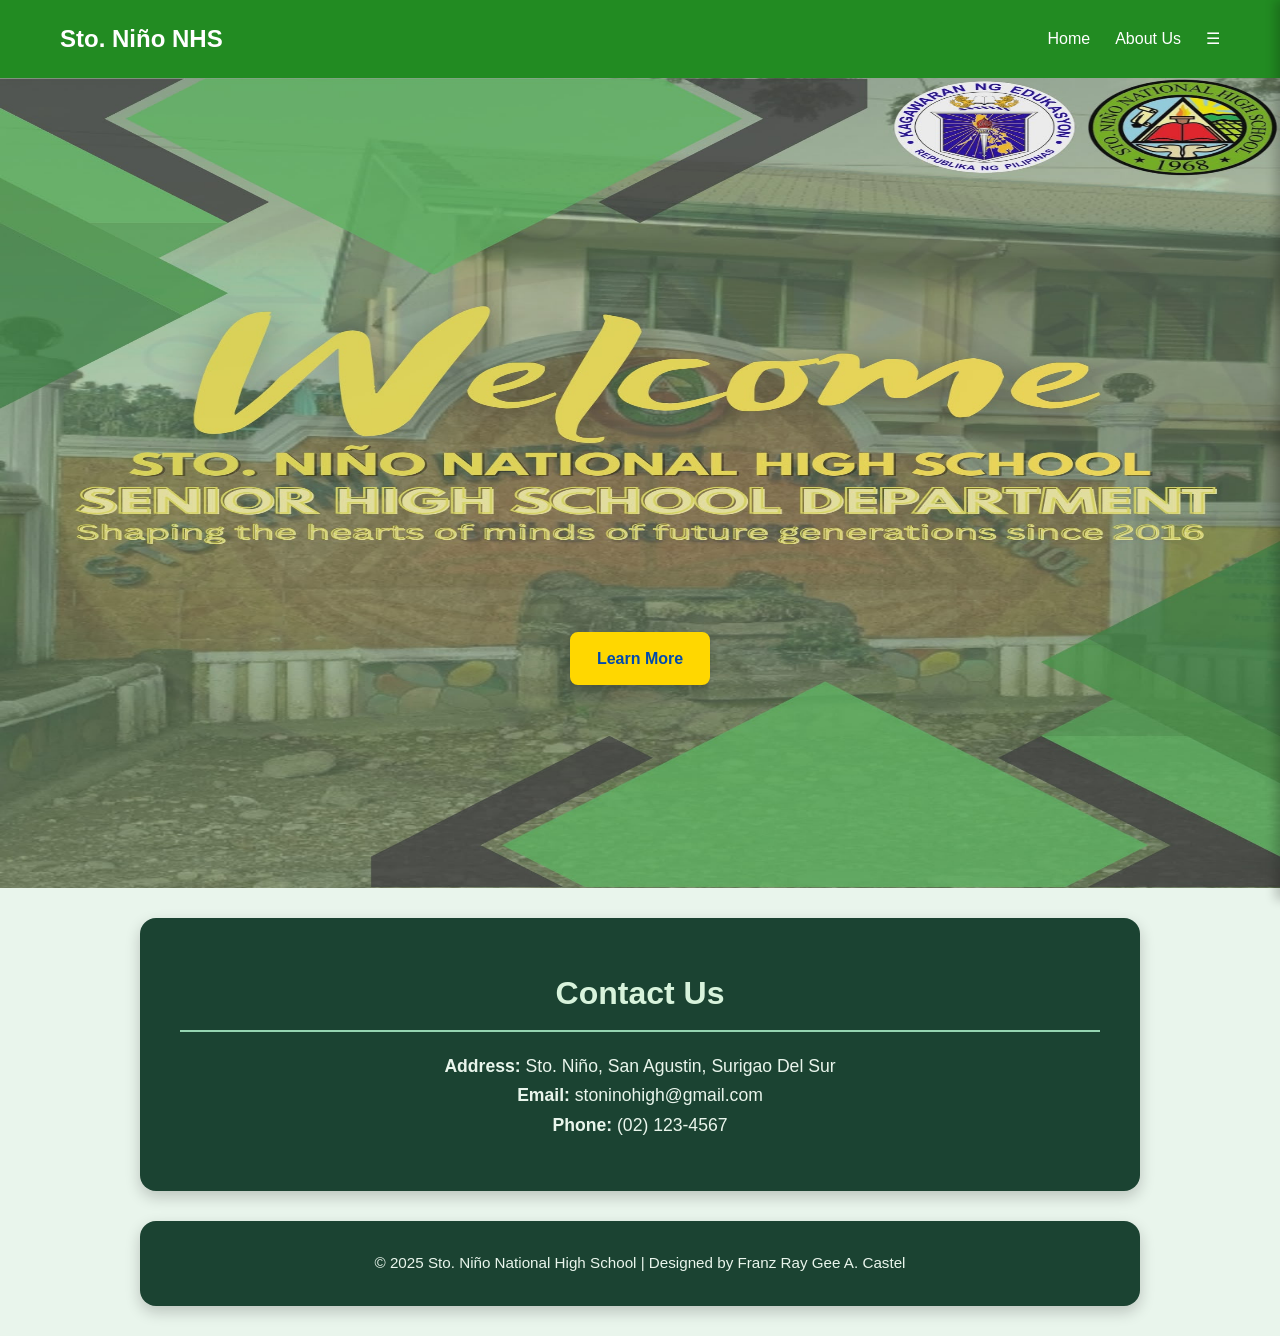
<file: index.html>
<!DOCTYPE html>
<html lang="en">
<head>
  <meta charset="UTF-8">
  <meta http-equiv="X-UA-Compatible" content="IE=Edge">
  <meta name="viewport" content="width=device-width, initial-scale=1">
  <title>Sto. Niño NHS – SHS Portal</title>
  <link rel="stylesheet" href="style.css">
  <meta name="google-site-verification" content="PrTspzJT-EElQ9nqKUr7ecvoUHL8oW2BMoQFwJNC7Vg" />
  <title>Sto. Niño National High School SHS Portal</title>

<meta name="description" content="Official SHS portal of Sto. Niño National High School. Explore faculty, programs, student life, and resources.">
</head>
<body>

<!-- HEADER / NAVIGATION -->
<header>
    <div class="logo">Sto. Niño NHS</div>

    <nav>
        <ul>
            <li class="hideOnMobile"><a href="index.html">Home</a></li>
            <li class="hideOnMobile"><a href="about.html">About Us</a></li>

            <!-- HAMBURGER BUTTON -->
            <li class="menu-button" onclick="showSidebar()"><a href="#">☰</a></li>
        </ul>
    </nav>
</header>

<!-- SIDEBAR (fixed, outside nav) -->
<ul class="sidebar">
    <li onclick="hideSidebar()"><a href="#">✕</a></li>
    <li><a href="program.html">Faculty and Staff</a></li>
    <li><a href="Student Life.html">Student Life</a></li>
    <li><a href="Admission.html">Admission</a></li>
    <li><a href="Resources.html">Resources</a></li>
</ul>

<!-- HERO SECTION -->
<section id="home" class="hero">
    <img src="school.jpeg" alt="Sto. Niño NHS" class="hero-bg">

    <div class="hero-text">

        <a href="about.html" class="btn">Learn More</a>
    </div>
</section>

<!-- CONTACT -->
<section id="contact" class="section light-bg">
    <h2>Contact Us</h2>
    <p><strong>Address:</strong> Sto. Niño, San Agustin, Surigao Del Sur</p>
    <p><strong>Email:</strong> stoninohigh@gmail.com</p>
    <p><strong>Phone:</strong> (02) 123-4567</p>
</section>

<!-- FOOTER -->
<footer>
    <p>&copy; 2025 Sto. Niño National High School | Designed by Franz Ray Gee A. Castel</p>
</footer>

<script>
    function showSidebar() {
        document.body.classList.add('has-sidebar');
    }
    
    function hideSidebar() {
        document.body.classList.remove('has-sidebar');
    }
</script>

</body>
</html>
</file>
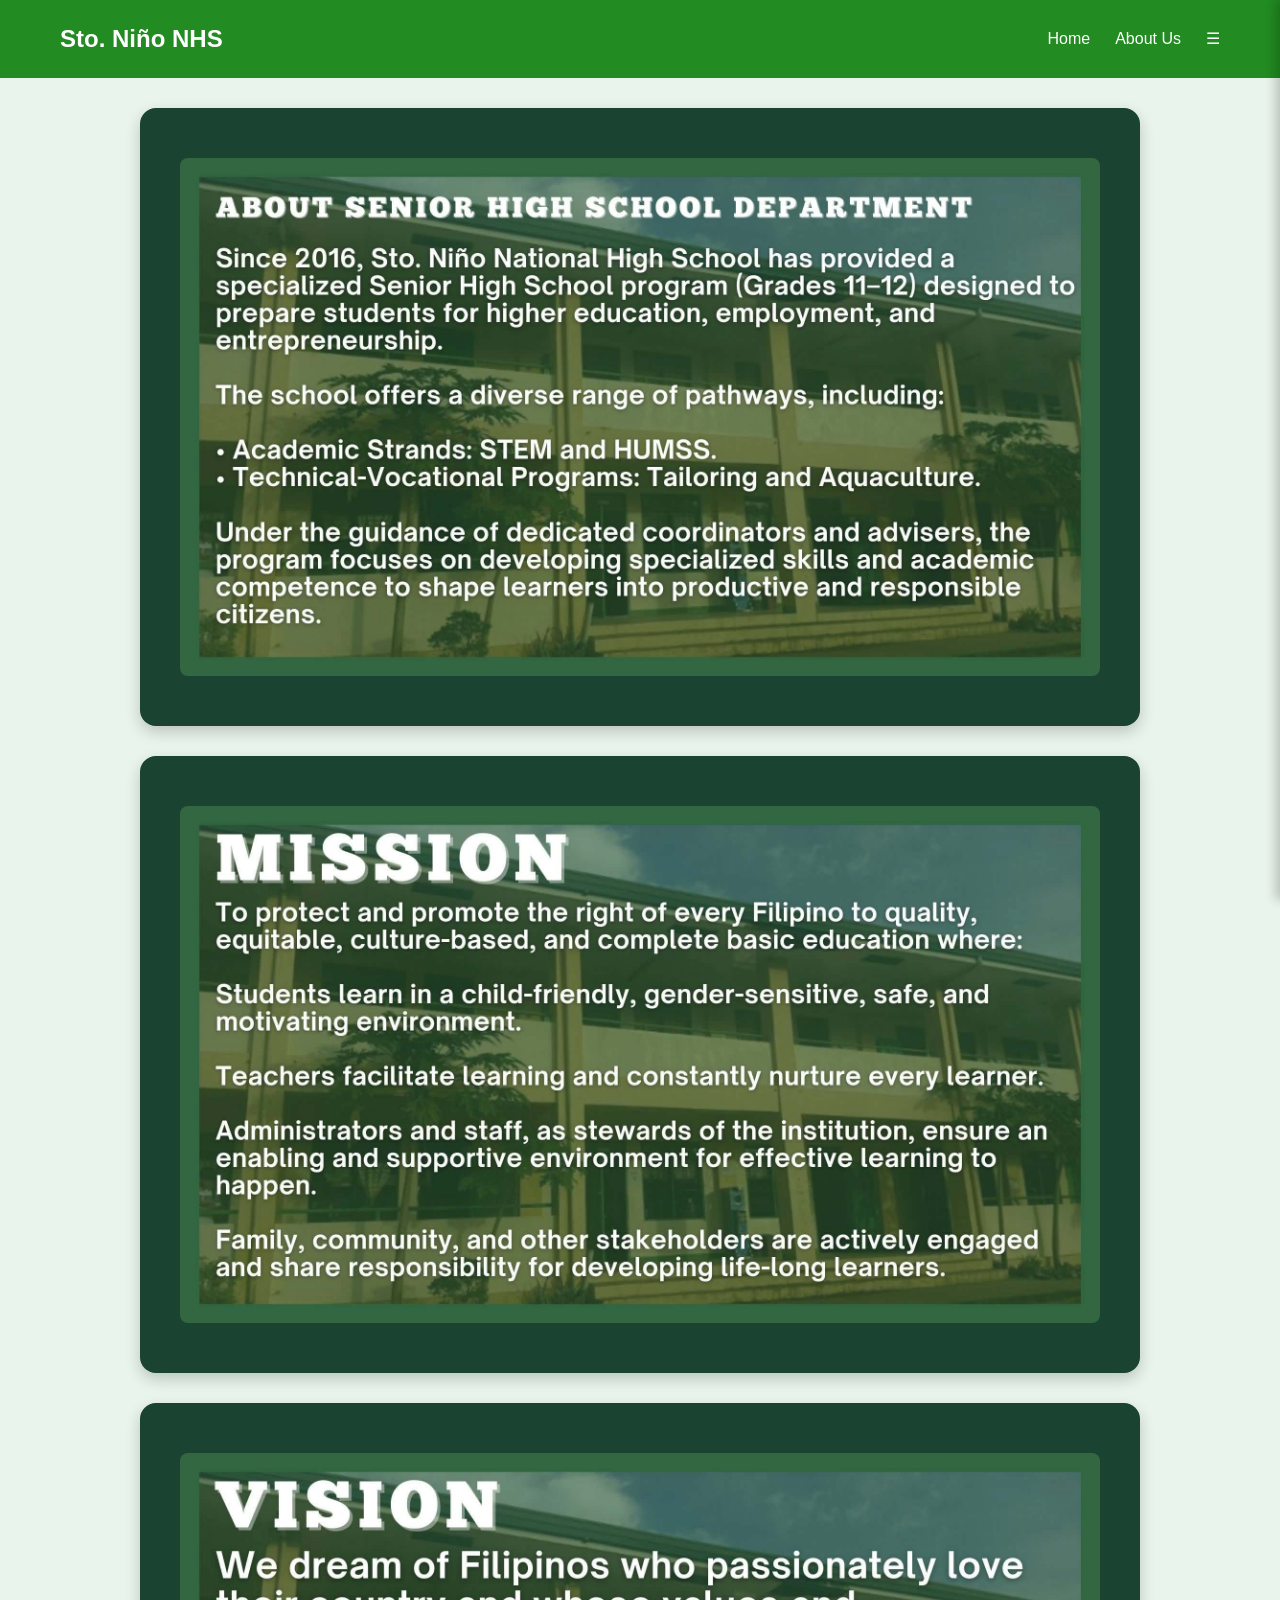
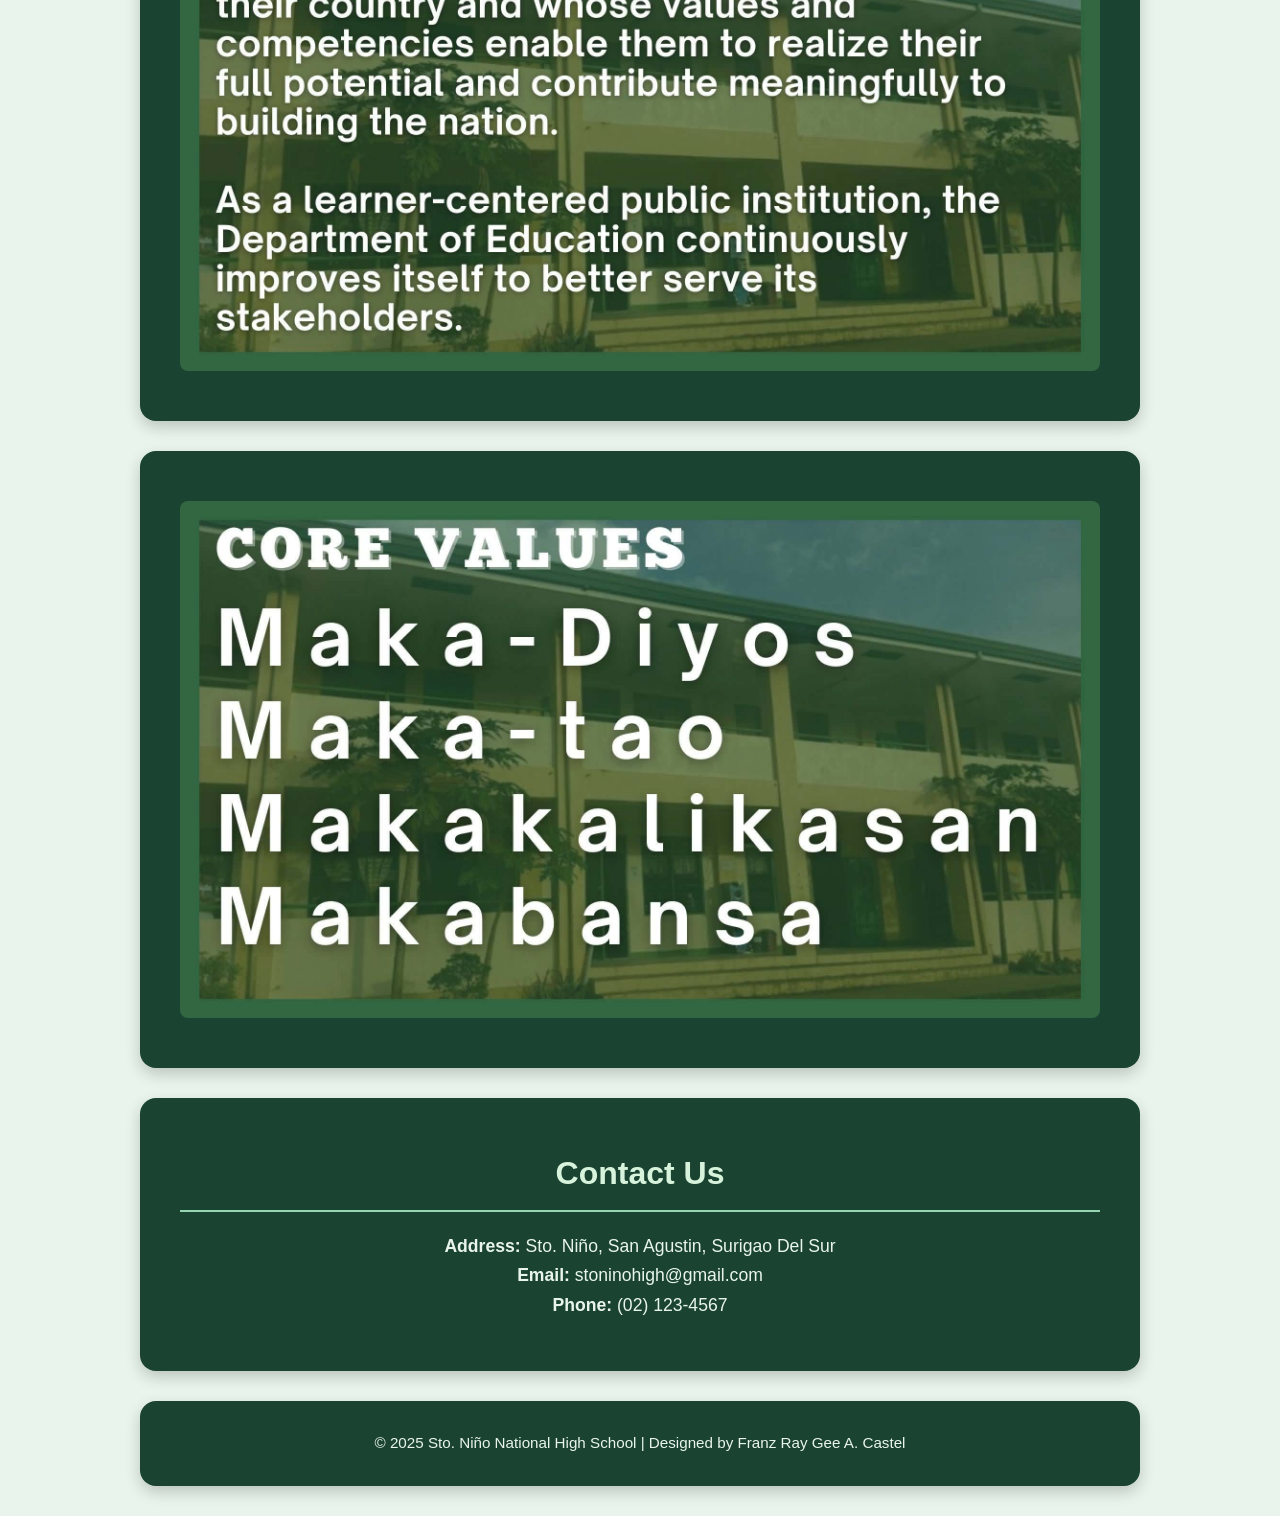
<file: about.html>
<!DOCTYPE html>  <html lang="en">  
<head>  
  <meta charset="UTF-8">  
  <meta name="viewport" content="width=device-width, initial-scale=1">  
  <title>About Us – Sto. Niño NHS</title>  
  <link rel="stylesheet" href="style.css">  
</head>  
<body>  <!-- HEADER / NAVIGATION -->  
<header>  
    <div class="logo">Sto. Niño NHS</div>  
        <nav>  

    <!-- SIDEBAR -->  
    <ul class="sidebar">  
        <li onclick="hideSidebar()"><a href="#">✕</a></li>  

        <li><a href="program.html">Faculty and Staff</a></li>  
        <li><a href="Student Life.html">Student Life</a></li>  
        <li><a href="Admission.html">Admission</a></li>  
        <li><a href="Resources.html">Resources</a></li>  
    </ul>  

    <!-- NORMAL NAVBAR -->  
    <ul>  
        <li class="hideOnMobile"><a href="index.html">Home</a></li>  
        <li class="hideOnMobile"><a href="about.html">About Us</a></li>  
          

        <!-- HAMBURGER BUTTON -->  
        <li class="menu-button" onclick="showSidebar()"><a href="#">☰</a></li>  
    </ul>  

</nav>  
</header>  

<!-- ABOUT PREVIEW -->  
<section id="about-preview" class="section light-bg">  
    
    <div class="mv-container center-text">
        <img src="abt snr.jpeg" alt="Mission" style="max-width:100%; height:auto;">
    </div>
</section>  
  
<!-- MISSION -->
<section id="about-preview" class="section light-bg">  
    
    <div class="mv-container center-text">
        <img src="mis.jpeg" alt="Mission" style="max-width:100%; height:auto;">
    </div>
</section>  

<!-- VISION -->  
<section class="section light-bg"> 

    <div class="mv-container center-text">  
        <img src="vis.jpeg" alt="Vision" style="max-width:100%; height:auto;">
    </div>  
</section>  

<!-- CORE VALUES -->  
<section class="section light-bg">  
    
    <div class="mv-container center-text">  
        <img src="core values.jpeg" alt="Core Values" style="max-width:100%; height:auto;">
    </div>  
</section>



<!-- CONTACT -->  
<section id="contact" class="section light-bg">  
    <h2>Contact Us</h2>  
    <p><strong>Address:</strong> Sto. Niño, San Agustin, Surigao Del Sur</p>  
    <p><strong>Email:</strong> stoninohigh@gmail.com</p>  
    <p><strong>Phone:</strong> (02) 123-4567</p>  
</section>  

<!-- FOOTER -->  
<footer>  
    <p>&copy; 2025 Sto. Niño National High School | Designed by Franz Ray Gee A. Castel</p>  
</footer>

<script>  
    function showSidebar() {  
        document.querySelector('.sidebar').style.right = "0";  
    }  
      
    function hideSidebar() {  
        document.querySelector('.sidebar').style.right = "-250px";  
    }  
</script>  </body>  
</html>
</file>
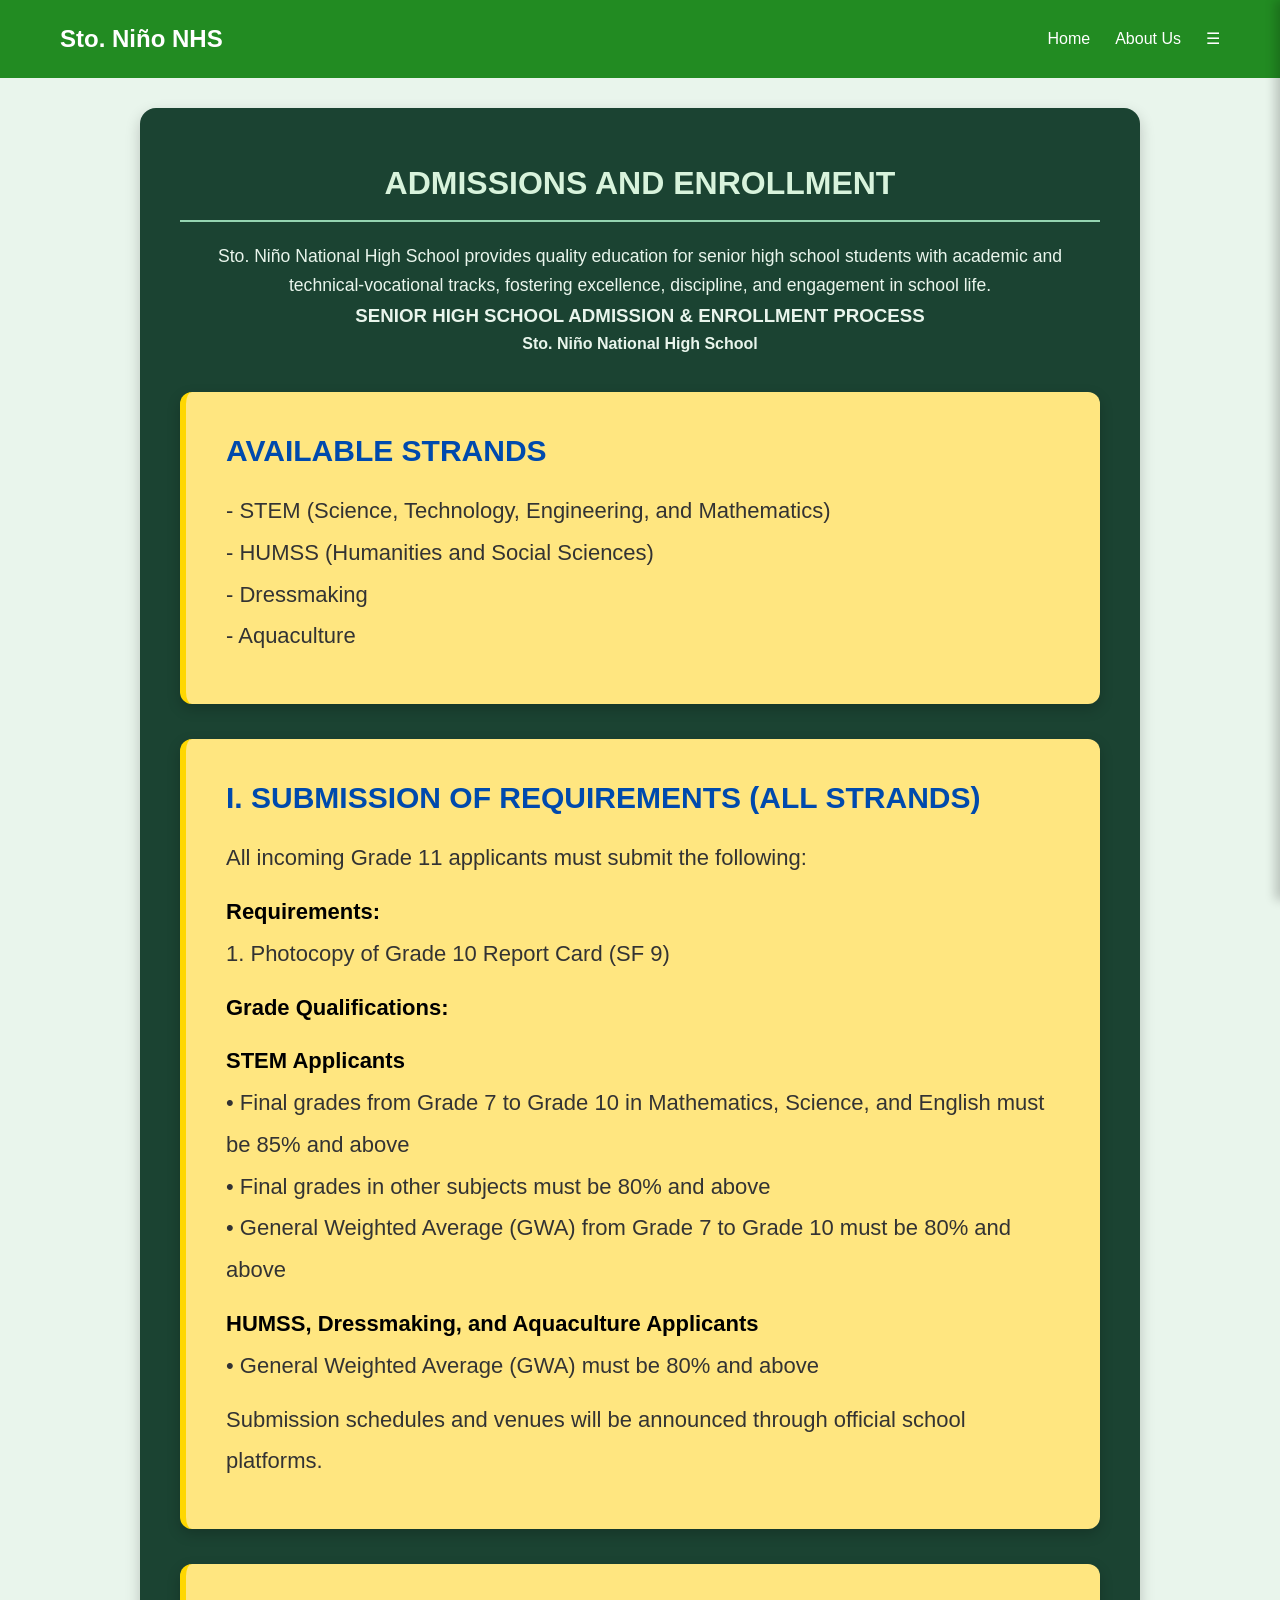
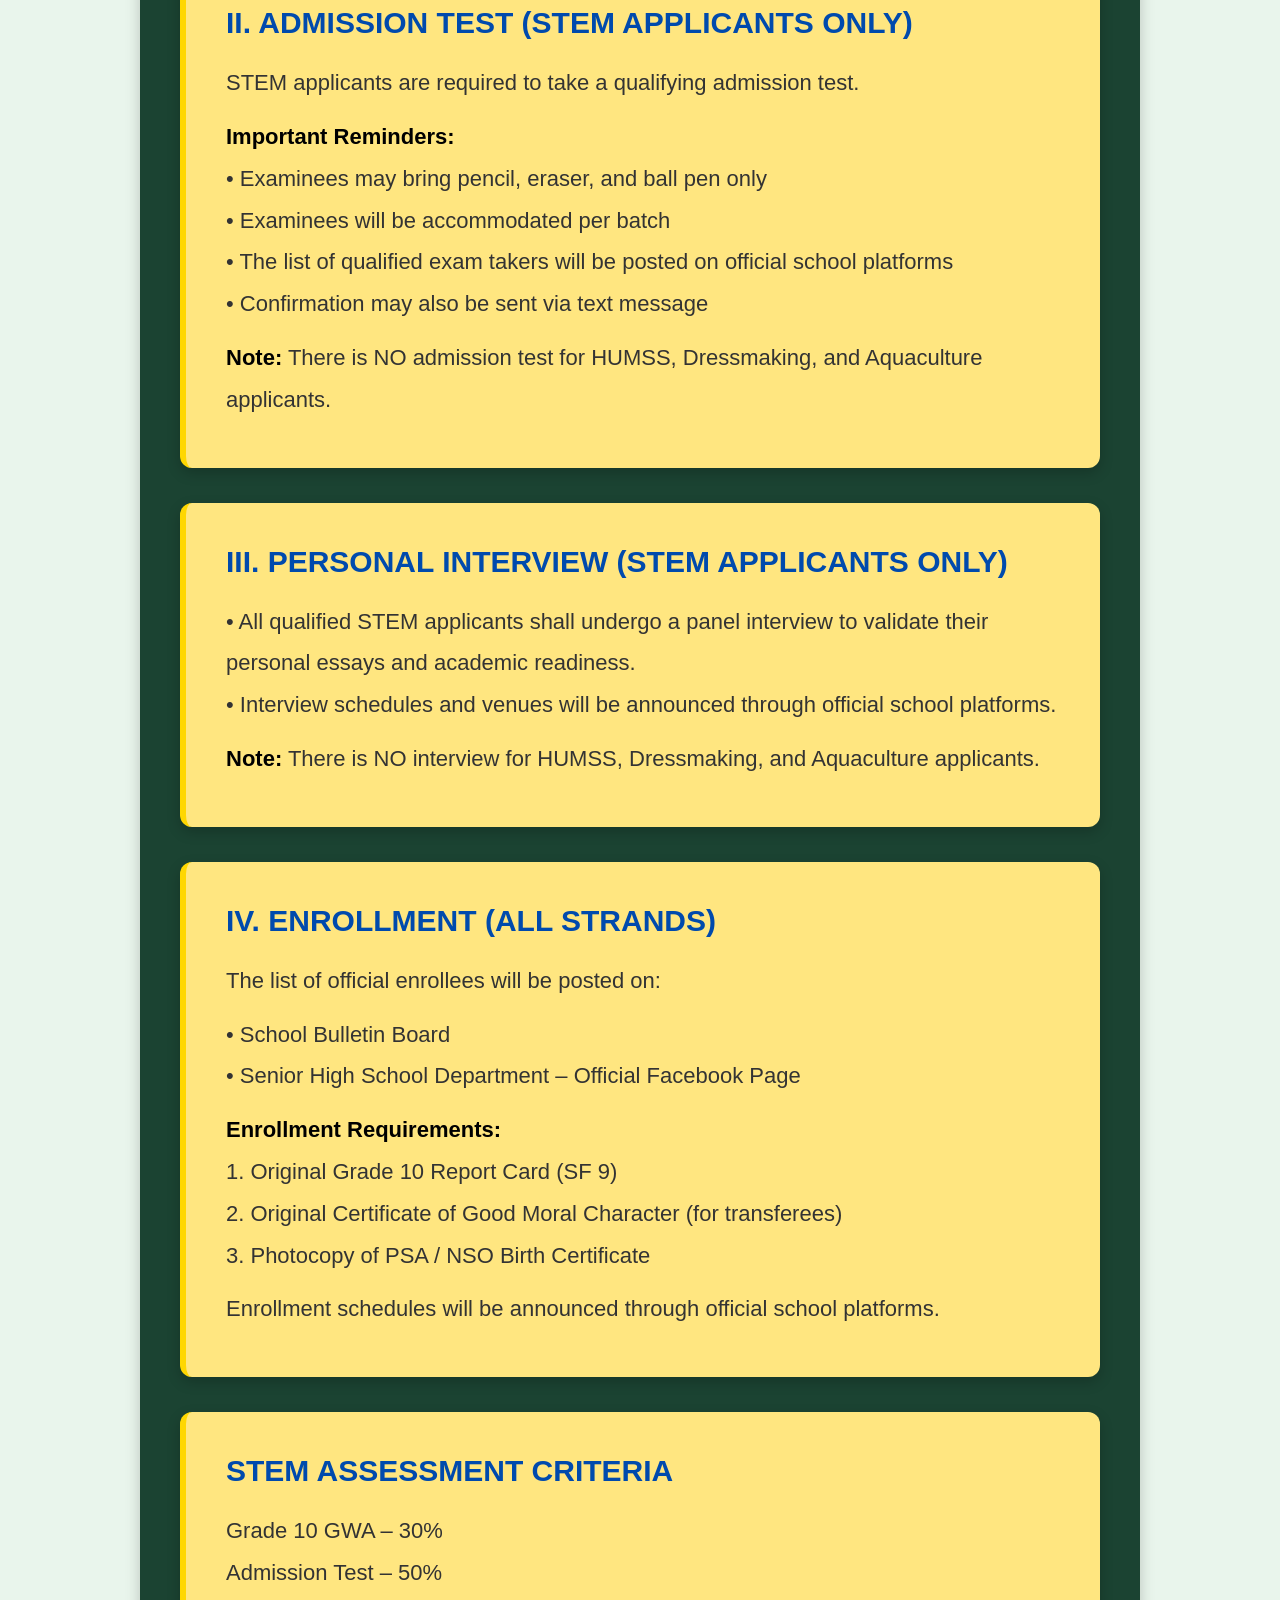
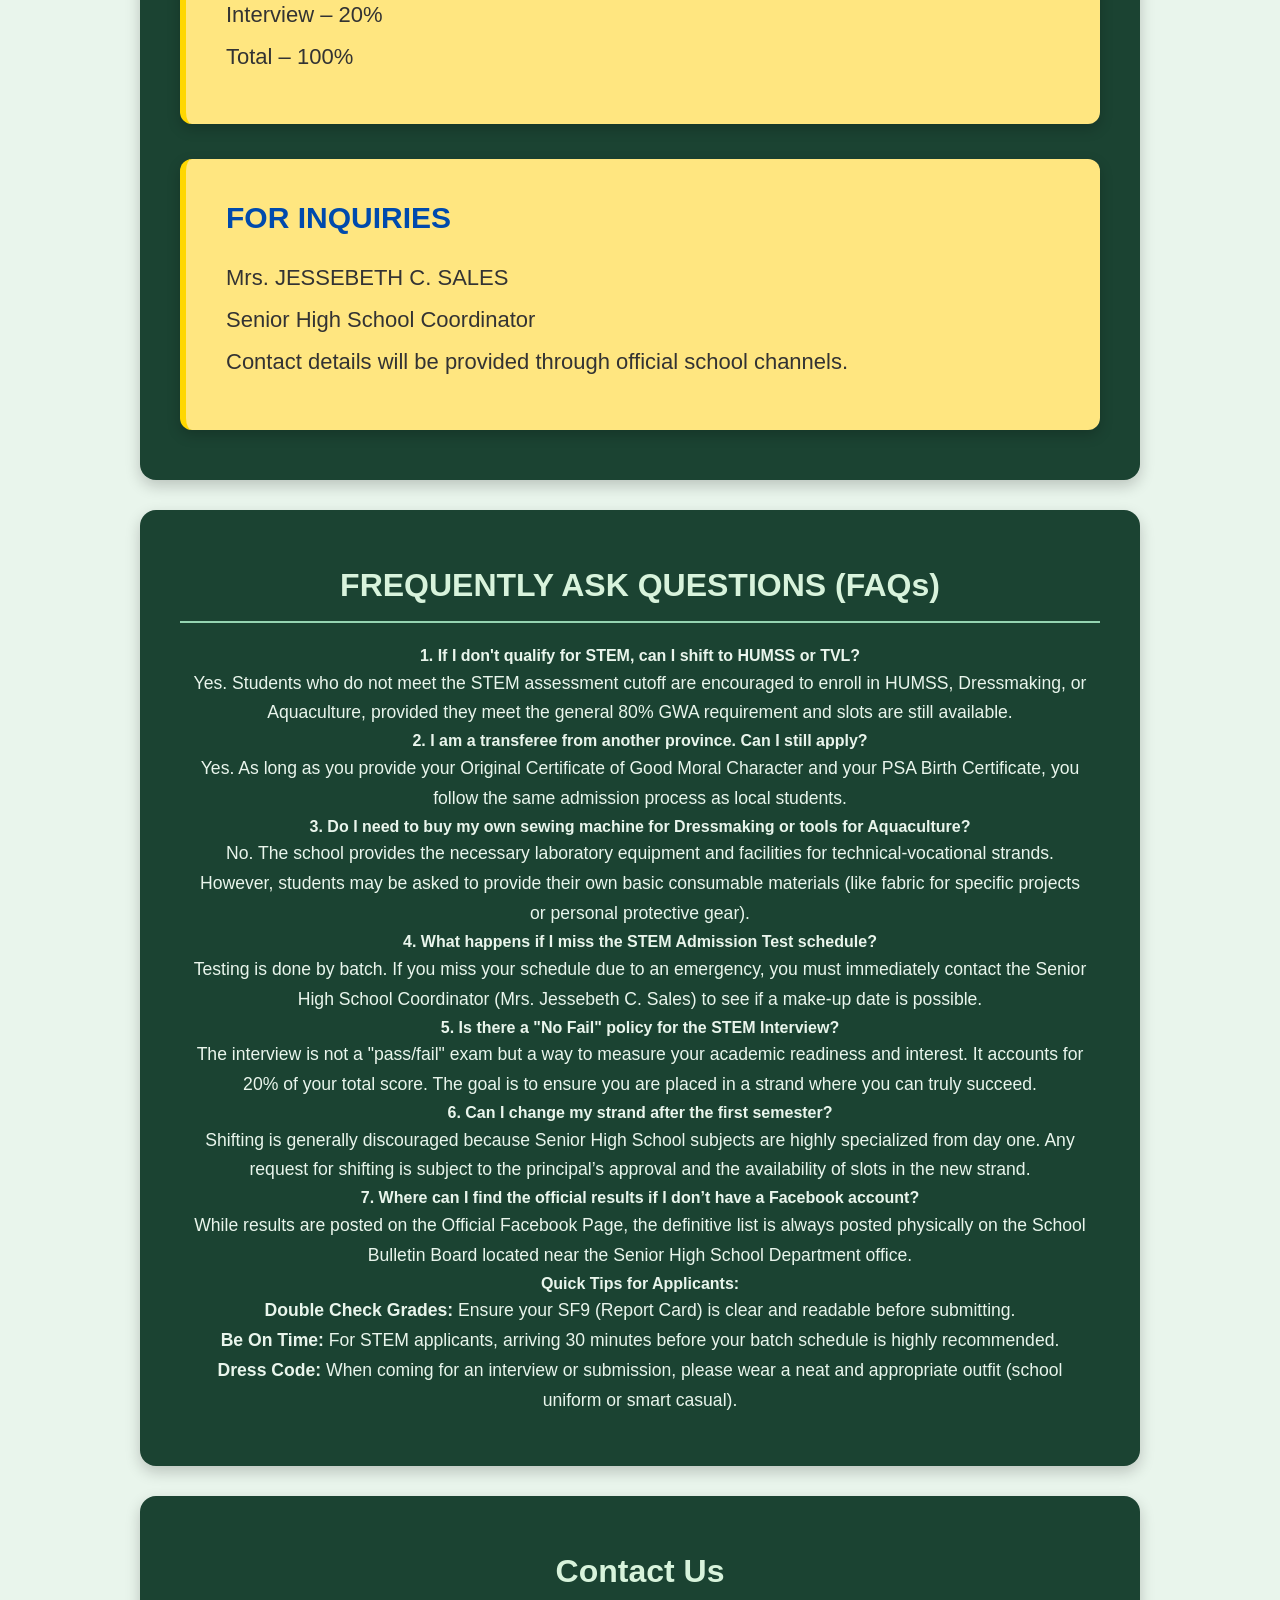
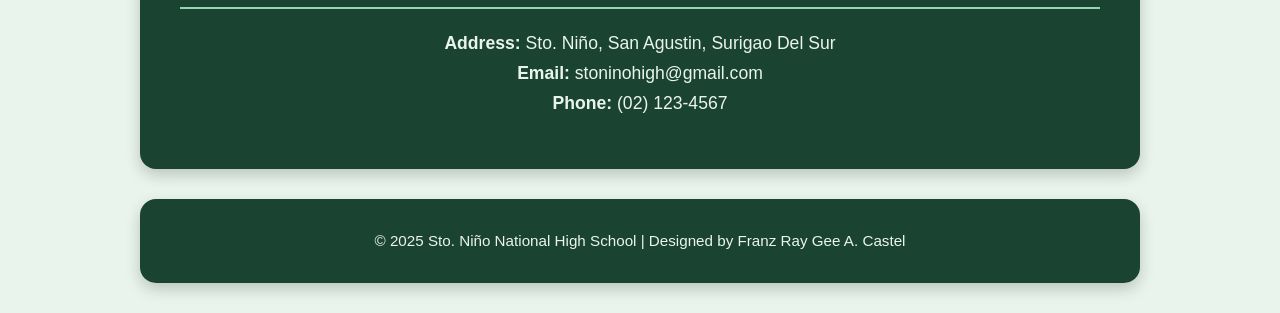
<file: Admission.html>
<!DOCTYPE html>
<html lang="en">
<head>
  <meta charset="UTF-8">
  <meta name="viewport" content="width=device-width, initial-scale=1">
  <title>About Us – Sto. Niño NHS</title>
  <link rel="stylesheet" href="style.css">

<style>

/* Admission Box Style */
.admission-box{
    background: white;
    border-left: 6px solid #FFD700;
    border-radius: 8px;
    padding: 20px;
    margin-top: 25px;
    box-shadow: 0 4px 10px rgba(0,0,0,0.15);
    line-height: 1.6;
}

.admission-box h4{
    color:#004AAD;
    margin-bottom:10px;
}

</style>

</head>
<body>
<header>
<div class="logo">Sto. Niño NHS</div>

<nav>

<ul class="sidebar">
<li onclick="hideSidebar()"><a href="#">✕</a></li>

<li><a href="program.html">Faculty and Staff</a></li>
<li><a href="Student Life.html">Student Life</a></li>
<li><a href="Admission.html">Admission</a></li>
<li><a href="Resources.html">Resources</a></li>
</ul>

<ul>
<li class="hideOnMobile"><a href="index.html">Home</a></li>
<li class="hideOnMobile"><a href="about.html">About Us</a></li>

<li class="menu-button" onclick="showSidebar()"><a href="#">☰</a></li>
</ul>

</nav>
</header>


<section id="about-preview" class="section light-bg">

<h2>ADMISSIONS AND ENROLLMENT</h2>

<p>
Sto. Niño National High School provides quality education for senior high school students with academic and technical-vocational tracks, fostering excellence, discipline, and engagement in school life.
</p>

<h3>SENIOR HIGH SCHOOL ADMISSION & ENROLLMENT PROCESS</h3>
<h4>Sto. Niño National High School</h4>

<div class="admission-box">

<h4>AVAILABLE STRANDS</h4>

<p>
- STEM (Science, Technology, Engineering, and Mathematics)<br>
- HUMSS (Humanities and Social Sciences)<br>
- Dressmaking<br>
- Aquaculture
</p>

</div>


<div class="admission-box">

<h4>I. SUBMISSION OF REQUIREMENTS (ALL STRANDS)</h4>

<p>All incoming Grade 11 applicants must submit the following:</p>

<p><strong>Requirements:</strong><br>
1. Photocopy of Grade 10 Report Card (SF 9)
</p>

<p><strong>Grade Qualifications:</strong></p>

<p><strong>STEM Applicants</strong><br>
• Final grades from Grade 7 to Grade 10 in Mathematics, Science, and English must be 85% and above<br>
• Final grades in other subjects must be 80% and above<br>
• General Weighted Average (GWA) from Grade 7 to Grade 10 must be 80% and above
</p>

<p><strong>HUMSS, Dressmaking, and Aquaculture Applicants</strong><br>
• General Weighted Average (GWA) must be 80% and above
</p>

<p>Submission schedules and venues will be announced through official school platforms.</p>

</div>


<div class="admission-box">

<h4>II. ADMISSION TEST (STEM APPLICANTS ONLY)</h4>

<p>STEM applicants are required to take a qualifying admission test.</p>

<p><strong>Important Reminders:</strong><br>
• Examinees may bring pencil, eraser, and ball pen only<br>
• Examinees will be accommodated per batch<br>
• The list of qualified exam takers will be posted on official school platforms<br>
• Confirmation may also be sent via text message
</p>

<p><strong>Note:</strong> There is NO admission test for HUMSS, Dressmaking, and Aquaculture applicants.</p>

</div>


<div class="admission-box">

<h4>III. PERSONAL INTERVIEW (STEM APPLICANTS ONLY)</h4>

<p>
• All qualified STEM applicants shall undergo a panel interview to validate their personal essays and academic readiness.<br>
• Interview schedules and venues will be announced through official school platforms.
</p>

<p><strong>Note:</strong> There is NO interview for HUMSS, Dressmaking, and Aquaculture applicants.</p>

</div>


<div class="admission-box">

<h4>IV. ENROLLMENT (ALL STRANDS)</h4>

<p>The list of official enrollees will be posted on:</p>

<p>
• School Bulletin Board<br>
• Senior High School Department – Official Facebook Page
</p>

<p><strong>Enrollment Requirements:</strong><br>
1. Original Grade 10 Report Card (SF 9)<br>
2. Original Certificate of Good Moral Character (for transferees)<br>
3. Photocopy of PSA / NSO Birth Certificate
</p>

<p>Enrollment schedules will be announced through official school platforms.</p>

</div>


<div class="admission-box">

<h4>STEM ASSESSMENT CRITERIA</h4>

<p>
Grade 10 GWA – 30%<br>
Admission Test – 50%<br>
Interview – 20%<br>
Total – 100%
</p>

</div>


<div class="admission-box">

<h4>FOR INQUIRIES</h4>

<p>
Mrs. JESSEBETH C. SALES<br>
Senior High School Coordinator<br>
Contact details will be provided through official school channels.
</p>

</div>

</section>



<section id="faq-section" class="section light-bg">
    <h2>FREQUENTLY ASK QUESTIONS (FAQs)</h2>

    <div class="faq-box">
        <h4>1. If I don't qualify for STEM, can I shift to HUMSS or TVL?</h4>
        <p>Yes. Students who do not meet the STEM assessment cutoff are encouraged to enroll in HUMSS, Dressmaking, or Aquaculture, provided they meet the general 80% GWA requirement and slots are still available.</p>
    </div>

    <div class="faq-box">
        <h4>2. I am a transferee from another province. Can I still apply?</h4>
        <p>Yes. As long as you provide your Original Certificate of Good Moral Character and your PSA Birth Certificate, you follow the same admission process as local students.</p>
    </div>

    <div class="faq-box">
        <h4>3. Do I need to buy my own sewing machine for Dressmaking or tools for Aquaculture?</h4>
        <p>No. The school provides the necessary laboratory equipment and facilities for technical-vocational strands. However, students may be asked to provide their own basic consumable materials (like fabric for specific projects or personal protective gear).</p>
    </div>

    <div class="faq-box">
        <h4>4. What happens if I miss the STEM Admission Test schedule?</h4>
        <p>Testing is done by batch. If you miss your schedule due to an emergency, you must immediately contact the Senior High School Coordinator (Mrs. Jessebeth C. Sales) to see if a make-up date is possible.</p>
    </div>

    <div class="faq-box">
        <h4>5. Is there a "No Fail" policy for the STEM Interview?</h4>
        <p>The interview is not a "pass/fail" exam but a way to measure your academic readiness and interest. It accounts for 20% of your total score. The goal is to ensure you are placed in a strand where you can truly succeed.</p>
    </div>

    <div class="faq-box">
        <h4>6. Can I change my strand after the first semester?</h4>
        <p>Shifting is generally discouraged because Senior High School subjects are highly specialized from day one. Any request for shifting is subject to the principal’s approval and the availability of slots in the new strand.</p>
    </div>

    <div class="faq-box">
        <h4>7. Where can I find the official results if I don’t have a Facebook account?</h4>
        <p>While results are posted on the Official Facebook Page, the definitive list is always posted physically on the School Bulletin Board located near the Senior High School Department office.</p>
    </div>

    <div class="faq-box">
        <h4>Quick Tips for Applicants:</h4>
        <p><strong>Double Check Grades:</strong> Ensure your SF9 (Report Card) is clear and readable before submitting.</p>
        <p><strong>Be On Time:</strong> For STEM applicants, arriving 30 minutes before your batch schedule is highly recommended.</p>
        <p><strong>Dress Code:</strong> When coming for an interview or submission, please wear a neat and appropriate outfit (school uniform or smart casual).</p>
    </div>
</section>


<section id="contact" class="section light-bg">

<h2>Contact Us</h2>

<p><strong>Address:</strong> Sto. Niño, San Agustin, Surigao Del Sur</p>
<p><strong>Email:</strong> stoninohigh@gmail.com</p>
<p><strong>Phone:</strong> (02) 123-4567</p>

</section>



<footer>
<p>&copy; 2025 Sto. Niño National High School | Designed by Franz Ray Gee A. Castel</p>
</footer>



<script>

function showSidebar() {
document.querySelector('.sidebar').style.right = "0";
}

function hideSidebar() {
document.querySelector('.sidebar').style.right = "-250px";
}

</script>

</body>
</html>
</file>
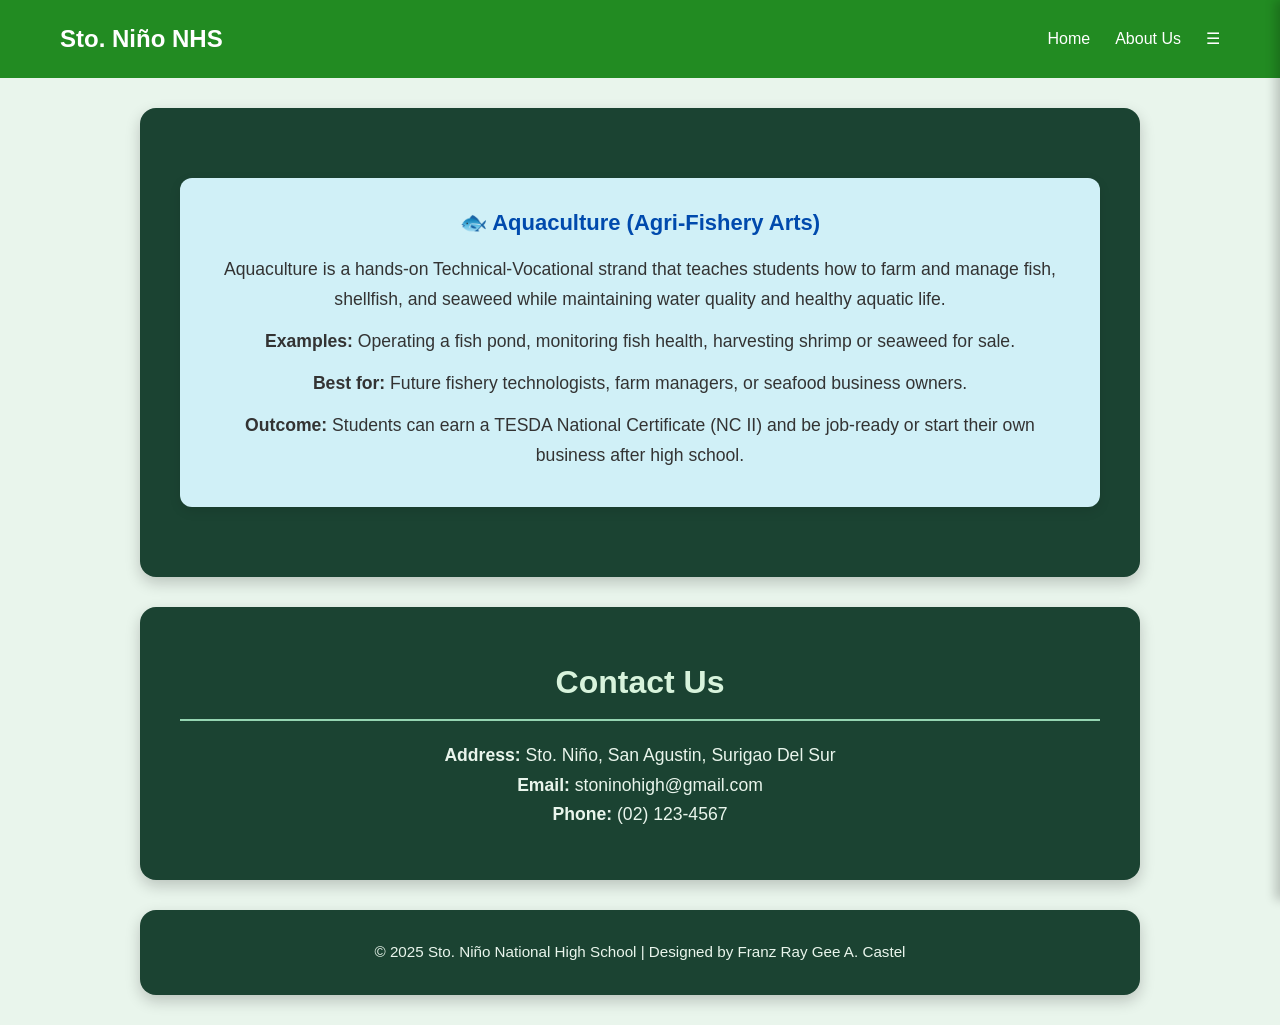
<file: aqua.html>
<!DOCTYPE html>
<html lang="en">
<head>
  <meta charset="UTF-8">
  <meta name="viewport" content="width=device-width, initial-scale=1">
  <title>Aquaculture – Sto. Niño NHS</title>
  <link rel="stylesheet" href="style.css">
</head>
<body>
<header>
    <div class="logo">Sto. Niño NHS</div>
   <nav>
    
    <!-- SIDEBAR -->
    <ul class="sidebar">
        <li onclick="hideSidebar()"><a href="#">✕</a></li>
        
        <li><a href="program.html">Faculty and Staff</a></li>
        <li><a href="Student Life.html">Student Life</a></li>
        <li><a href="Admission.html">Admission</a></li>
        <li><a href="Resources.html">Resources</a></li>
    </ul>
    
    <!-- NORMAL NAVBAR -->
    <ul>
        <li class="hideOnMobile"><a href="index.html">Home</a></li>
        <li class="hideOnMobile"><a href="about.html">About Us</a></li>
        
        
        <!-- HAMBURGER BUTTON -->
        <li class="menu-button" onclick="showSidebar()"><a href="#">☰</a></li>
    </ul>
    
</nav>
</header>

<section class="section light-bg">
  <div class="aquaculture-box">
    <h4>🐟 Aquaculture (Agri-Fishery Arts)</h4>
    <p>
      Aquaculture is a hands-on Technical-Vocational strand that teaches students how to farm and manage fish, shellfish, and seaweed while maintaining water quality and healthy aquatic life.
    </p>
    <p>
      <strong>Examples:</strong> Operating a fish pond, monitoring fish health, harvesting shrimp or seaweed for sale.
    </p>
    <p>
      <strong>Best for:</strong> Future fishery technologists, farm managers, or seafood business owners.
    </p>
    <p>
      <strong>Outcome:</strong> Students can earn a TESDA National Certificate (NC II) and be job-ready or start their own business after high school.
    </p>
  </div>
</section>



<!-- CONTACT -->
<section id="contact" class="section light-bg">
    <h2>Contact Us</h2>
    <p><strong>Address:</strong> Sto. Niño, San Agustin, Surigao Del Sur</p>
    <p><strong>Email:</strong> stoninohigh@gmail.com</p>
    <p><strong>Phone:</strong> (02) 123-4567</p>
</section>

<footer>
    <p>&copy; 2025 Sto. Niño National High School | Designed by Franz Ray Gee A. Castel</p>
</footer>
<script>
    function showSidebar() {
        document.querySelector('.sidebar').style.right = "0";
    }
    
    function hideSidebar() {
        document.querySelector('.sidebar').style.right = "-250px";
    }
</script>
</body>
</html>
</file>
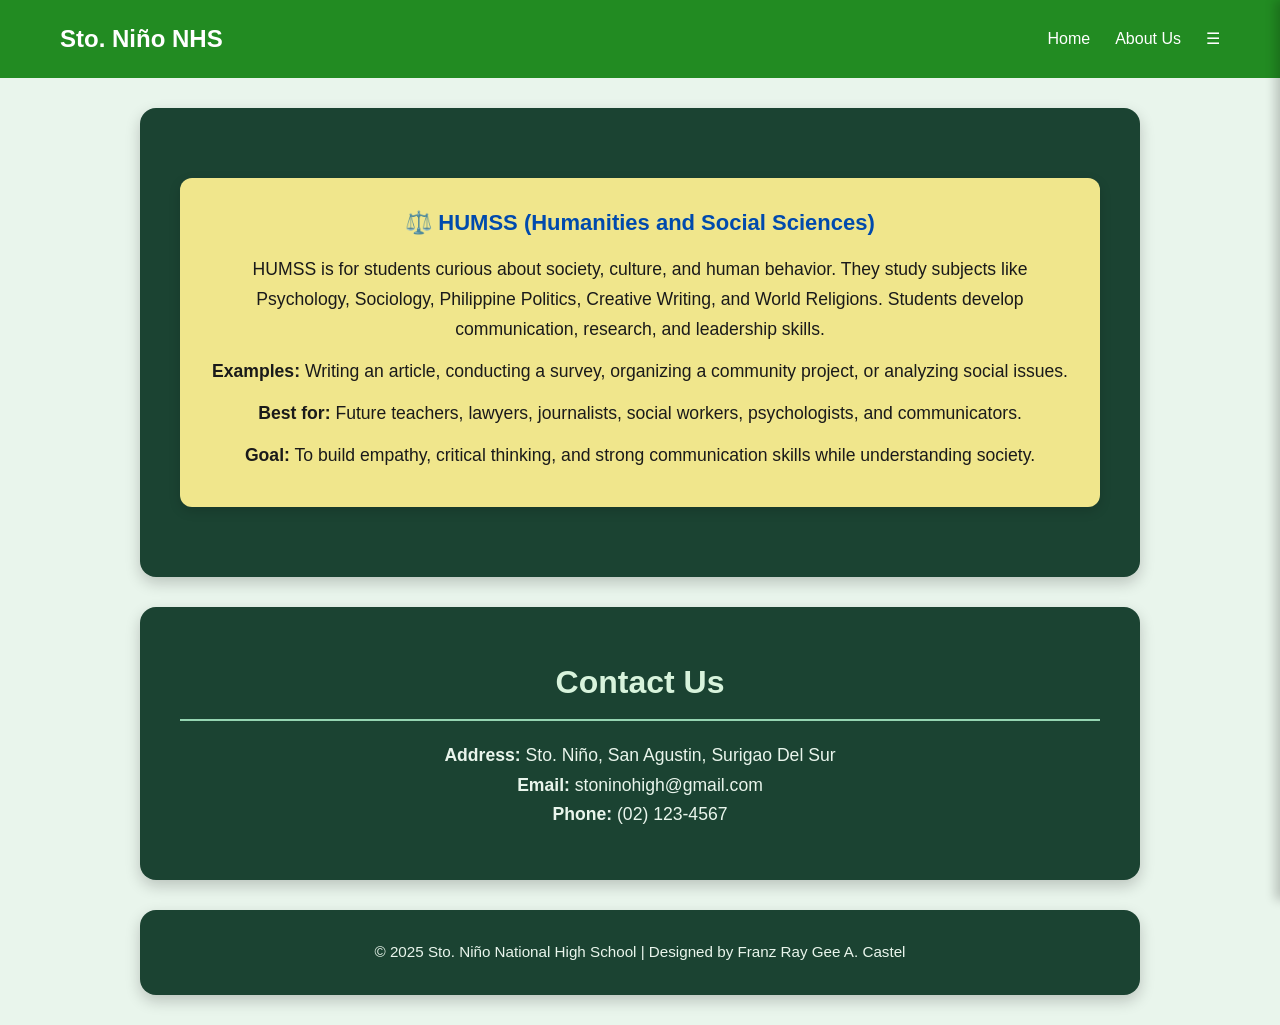
<file: humms.html>
<!DOCTYPE html>
<html lang="en">
<head>
  <meta charset="UTF-8">
  <meta name="viewport" content="width=device-width, initial-scale=1">
  <title>HUMSS – Sto. Niño NHS</title>
  <link rel="stylesheet" href="style.css">
  <style>
    /* HUMSS box style */
    .humss-box {
      background-color: #F0E68C; /* soft yellow for HUMSS */
      border-radius: 12px;
      padding: 25px 30px;
      margin: 20px 0;
      box-shadow: 0 4px 12px rgba(0,0,0,0.15);
      line-height: 1.8;
      font-size: 16px; /* ~15pt like Word */
    }

    .humss-box h4 {
      font-size: 22px; /* bigger heading */
      margin-bottom: 12px;
      color: #004AAD;
    }

    .humss-box p {
      margin-bottom: 12px;
    }
  </style>
</head>
<body>
<header>
  <div class="logo">Sto. Niño NHS</div>
  <nav>
    <ul class="sidebar">
      <li onclick="hideSidebar()"><a href="#">✕</a></li>
      <li><a href="program.html">Faculty and Staff</a></li>
      <li><a href="Student Life.html">Student Life</a></li>
      <li><a href="Admission.html">Admission</a></li>
      <li><a href="Resources.html">Resources</a></li>
    </ul>

    <ul>
      <li class="hideOnMobile"><a href="index.html">Home</a></li>
      <li class="hideOnMobile"><a href="about.html">About Us</a></li>
      <li class="menu-button" onclick="showSidebar()"><a href="#">☰</a></li>
    </ul>
  </nav>
</header>

<section class="section light-bg">
  <div class="humss-box">
    <h4>⚖️ HUMSS (Humanities and Social Sciences)</h4>
    <p>
      HUMSS is for students curious about society, culture, and human behavior. They study subjects like Psychology, Sociology, Philippine Politics, Creative Writing, and World Religions. Students develop communication, research, and leadership skills.
    </p>
    <p>
      <strong>Examples:</strong> Writing an article, conducting a survey, organizing a community project, or analyzing social issues.
    </p>
    <p>
      <strong>Best for:</strong> Future teachers, lawyers, journalists, social workers, psychologists, and communicators.
    </p>
    <p>
      <strong>Goal:</strong> To build empathy, critical thinking, and strong communication skills while understanding society.
    </p>
  </div>
</section>

<!-- CONTACT -->
<section id="contact" class="section light-bg">
  <h2>Contact Us</h2>
  <p><strong>Address:</strong> Sto. Niño, San Agustin, Surigao Del Sur</p>
  <p><strong>Email:</strong> stoninohigh@gmail.com</p>
  <p><strong>Phone:</strong> (02) 123-4567</p>
</section>

<footer>
  <p>&copy; 2025 Sto. Niño National High School | Designed by Franz Ray Gee A. Castel</p>
</footer>

<script>
  function showSidebar() {
    document.querySelector('.sidebar').style.right = "0";
  }

  function hideSidebar() {
    document.querySelector('.sidebar').style.right = "-250px";
  }
</script>
</body>
</html>
</file>
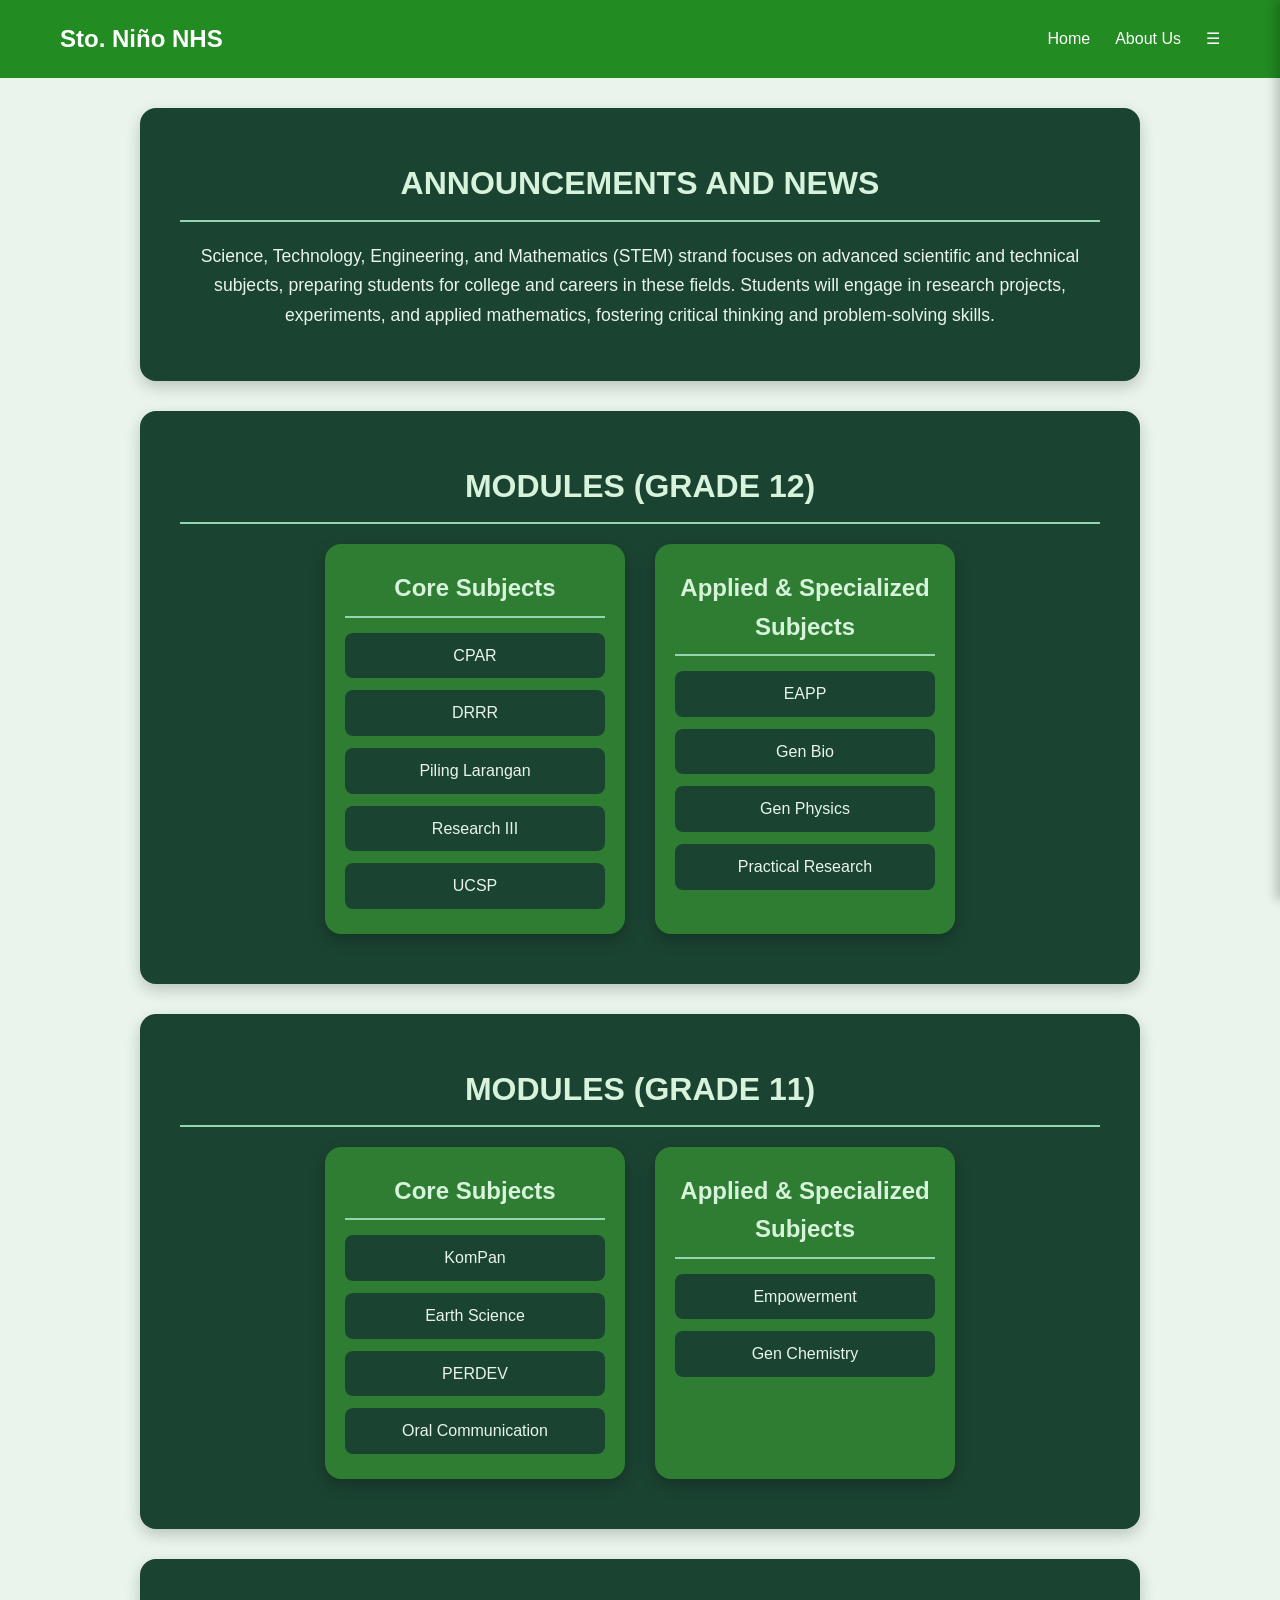
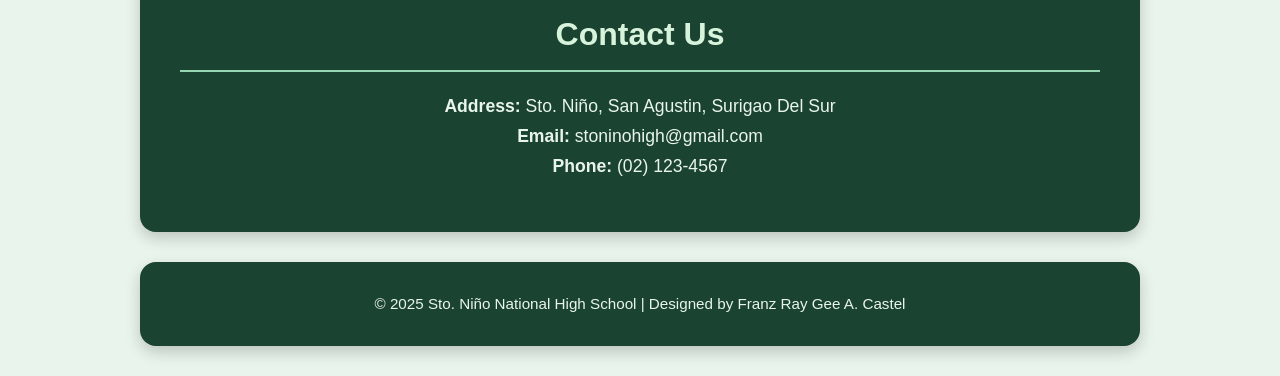
<file: Resources.html>
<!DOCTYPE html>  <html lang="en">  
<head>  
  <meta charset="UTF-8">  
  <meta name="viewport" content="width=device-width, initial-scale=1">  
  <title>STEM – Sto. Niño NHS</title>  
  <link rel="stylesheet" href="style.css">  
</head>  
<body>  <!-- HEADER -->  
<header>  
    <div class="logo">Sto. Niño NHS</div>  
       <nav>  
  
<!-- SIDEBAR -->  
<ul class="sidebar">  
    <li onclick="hideSidebar()"><a href="#">✕</a></li>  
      
    <li><a href="program.html">Faculty and Staff</a></li>  
    <li><a href="Student Life.html">Student Life</a></li>  
    <li><a href="Admission.html">Admission</a></li>  
    <li><a href="Resources.html">Resources</a></li>  
</ul>  
  
<!-- NORMAL NAVBAR -->  
<ul>  
    <li class="hideOnMobile"><a href="index.html">Home</a></li>  
    <li class="hideOnMobile"><a href="about.html">About Us</a></li>  
      
      
    <!-- HAMBURGER BUTTON -->  
    <li class="menu-button" onclick="showSidebar()"><a href="#">☰</a></li>  
</ul>

</nav>  
    </header>  <!-- ANNOUNCEMENTS -->  
<section class="section">  
    <h2 class="Stem">ANNOUNCEMENTS AND NEWS</h2>  
    <p>Science, Technology, Engineering, and Mathematics (STEM) strand focuses on advanced scientific and technical subjects, preparing students for college and careers in these fields. Students will engage in research projects, experiments, and applied mathematics, fostering critical thinking and problem-solving skills.</p>  
</section>

<!-- MODULES GRADE 12 -->  <section class="section light-bg">  
    <h2>MODULES (GRADE 12)</h2>  
    <div class="modules-grid">  
        <!-- Core Subjects -->  
        <div class="module-card">  
            <h3>Core Subjects</h3>  
            <div class="module-list">  
                <a href="Modules/Core subs/Cpar 12" target="_blank">CPAR</a>  
                <a href="Modules/Core subs/drrr 12" target="_blank">DRRR</a>  
                <a href="Modules/Core subs/KomPan" target="_blank">Piling Larangan</a>  
                <a href="Modules/Core subs/research iii" target="_blank">Research III</a>  
                <a href="Modules/Core subs/ucsp 12" target="_blank">UCSP</a>  
            </div>  
        </div>  <!-- Applied & Specialized Subjects -->  
    <div class="module-card">  
        <h3>Applied & Specialized Subjects</h3>  
        <div class="module-list">  
            <a href="Modules/app and spe/eapp" target="_blank">EAPP</a>  
            <a href="Modules/app and spe/gen bio" target="_blank">Gen Bio</a>  
            <a href="Modules/app and spe/gen phy" target="_blank">Gen Physics</a>  
            <a href="Modules/app and spe/prac" target="_blank">Practical Research</a>  
        </div>  
    </div>  
</div>

</section>  <!-- MODULES GRADE 11 -->  <section class="section light-bg">  
    <h2>MODULES (GRADE 11)</h2>  
    <div class="modules-grid">  
        <!-- Core Subjects -->  
        <div class="module-card">  
            <h3>Core Subjects</h3>  
            <div class="module-list">  
                <a href="grade 11/Core/kompan" target="_blank">KomPan</a>  
                <a href="grade 11/Core/earthsci" target="_blank">Earth Science</a>  
                <a href="grade 11/Core/perdev" target="_blank">PERDEV</a>  
                <a href="grade 11/Core/oralcom" target="_blank">Oral Communication</a>  
            </div>  
        </div>  <!-- Applied & Specialized Subjects -->  
    <div class="module-card">  
        <h3>Applied & Specialized Subjects</h3>  
        <div class="module-list">  
            <a href="grade 11/app/empor" target="_blank">Empowerment</a>  
            <a href="grade 11/app/genchem" target="_blank">Gen Chemistry</a>  
        </div>  
    </div>  
</div>

</section>  <!-- CONTACT -->  
<section id="contact" class="section light-bg">  
    <h2>Contact Us</h2>  
    <p><strong>Address:</strong> Sto. Niño, San Agustin, Surigao Del Sur</p>  
    <p><strong>Email:</strong> stoninohigh@gmail.com</p>  
    <p><strong>Phone:</strong> (02) 123-4567</p>  
</section>  

<!-- FOOTER -->  
<footer>  
    <p>&copy; 2025 Sto. Niño National High School | Designed by Franz Ray Gee A. Castel</p>  
</footer>
<script>
    function showSidebar() {
        document.querySelector('.sidebar').style.right = "0";
    }
    
    function hideSidebar() {
        document.querySelector('.sidebar').style.right = "-250px";
    }
</script>
</body>  
</html>
</file>
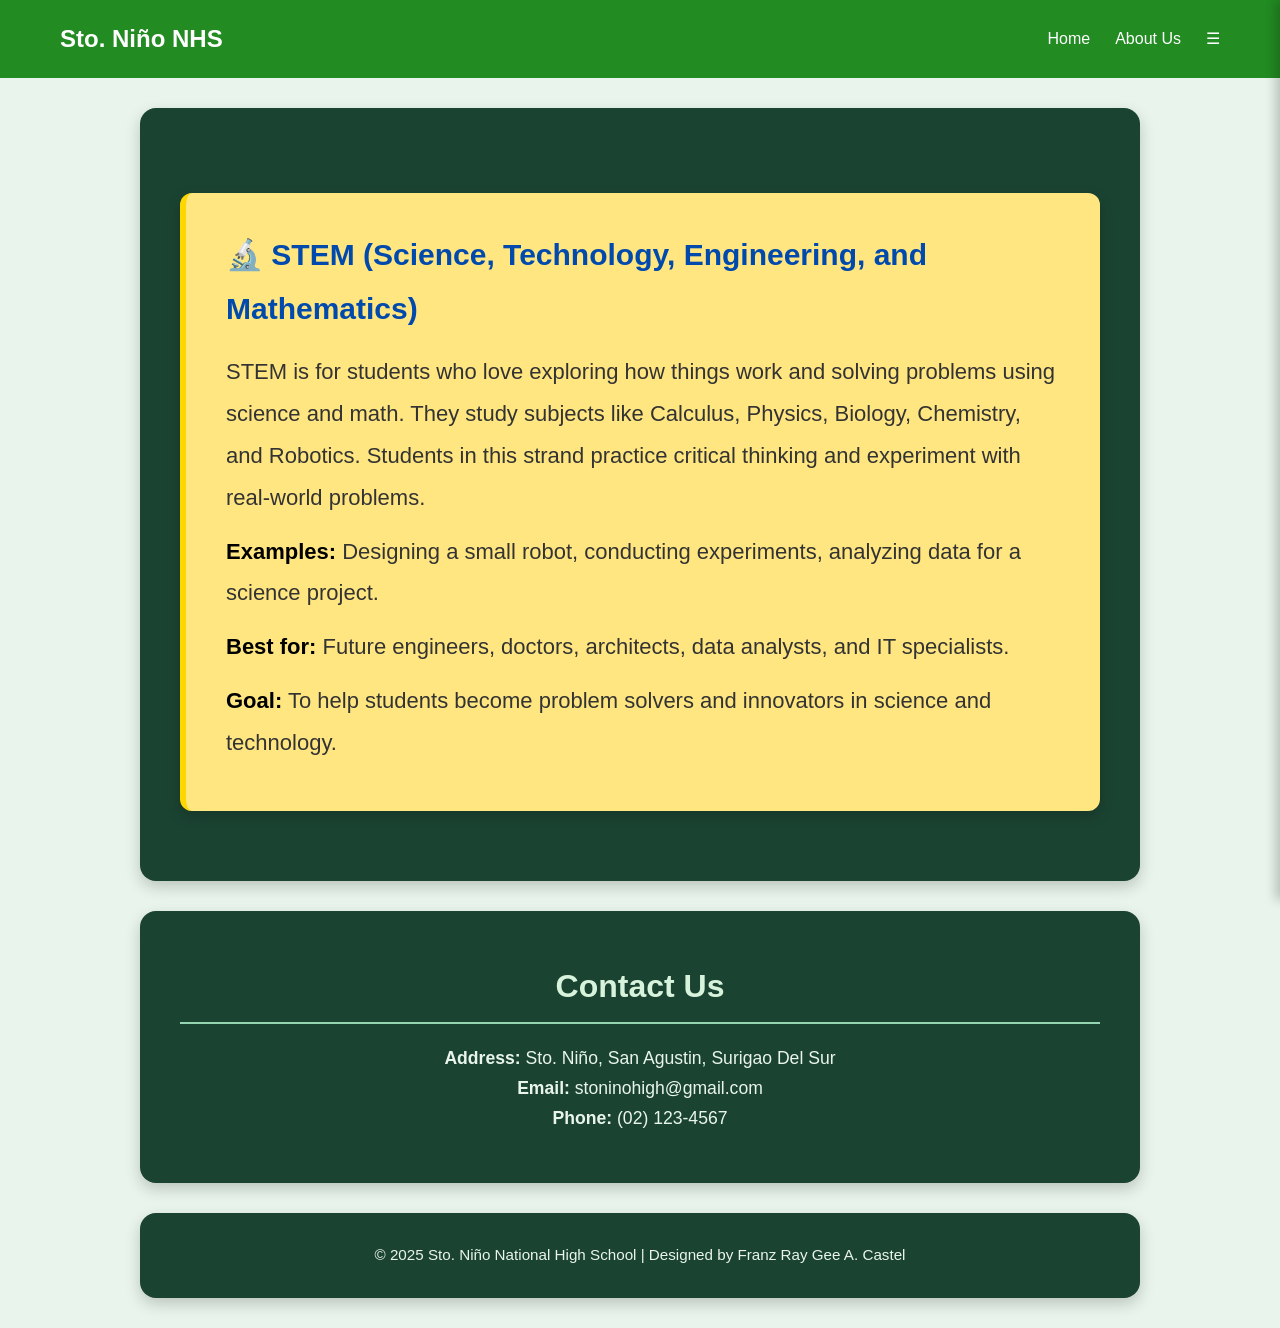
<file: stem.html>
<!DOCTYPE html>
<html lang="en">
<head>
  <meta charset="UTF-8">
  <meta name="viewport" content="width=device-width, initial-scale=1">
  <title>STEM – Sto. Niño NHS</title>
  <link rel="stylesheet" href="style.css">
  <style>
    /* Keep your original style but improve spacing and readability */
    .stem-box {
      background-color: #D0F0C0; /* soft green */
      border-radius: 12px;
      padding: 25px 30px;
      margin: 20px 0;
      box-shadow: 0 4px 12px rgba(0,0,0,0.15);
      line-height: 1.8;
      font-size: 16px; /* ~15pt like Word */
    }

    .stem-box h4 {
      font-size: 22px; /* slightly bigger heading */
      margin-bottom: 12px;
      color: #004AAD;
    }

    .stem-box p {
      margin-bottom: 12px;
    }
  </style>
</head>
<body>
  <header>
    <div class="logo">Sto. Niño NHS</div>
    <nav>
      <ul class="sidebar">
        <li onclick="hideSidebar()"><a href="#">✕</a></li>
        <li><a href="program.html">Faculty and Staff</a></li>
        <li><a href="Student Life.html">Student Life</a></li>
        <li><a href="Admission.html">Admission</a></li>
        <li><a href="Resources.html">Resources</a></li>
      </ul>

      <ul>
        <li class="hideOnMobile"><a href="index.html">Home</a></li>
        <li class="hideOnMobile"><a href="about.html">About Us</a></li>
        <li class="menu-button" onclick="showSidebar()"><a href="#">☰</a></li>
      </ul>
    </nav>
  </header>

  <section class="section light-bg">
    <div class="admission-box stem-box">
      <h4>🔬 STEM (Science, Technology, Engineering, and Mathematics)</h4>
      <p>
        STEM is for students who love exploring how things work and solving problems using science and math. They study subjects like Calculus, Physics, Biology, Chemistry, and Robotics. Students in this strand practice critical thinking and experiment with real-world problems.
      </p>
      <p>
        <strong>Examples:</strong> Designing a small robot, conducting experiments, analyzing data for a science project.
      </p>
      <p>
        <strong>Best for:</strong> Future engineers, doctors, architects, data analysts, and IT specialists.
      </p>
      <p>
        <strong>Goal:</strong> To help students become problem solvers and innovators in science and technology.
      </p>
    </div>
  </section>

  <!-- CONTACT -->
  <section id="contact" class="section light-bg">
    <h2>Contact Us</h2>
    <p><strong>Address:</strong> Sto. Niño, San Agustin, Surigao Del Sur</p>
    <p><strong>Email:</strong> stoninohigh@gmail.com</p>
    <p><strong>Phone:</strong> (02) 123-4567</p>
  </section>

  <footer>
    <p>&copy; 2025 Sto. Niño National High School | Designed by Franz Ray Gee A. Castel</p>
  </footer>

  <script>
    const sidebar = document.querySelector('.sidebar');
    const menuButton = document.querySelector('.menu-button');

    function showSidebar() {
      sidebar.style.right = "0";
    }

    function hideSidebar() {
      sidebar.style.right = "-250px";
    }

    document.addEventListener('click', function(e) {
      if (!sidebar.contains(e.target) && !menuButton.contains(e.target)) {
        hideSidebar();
      }
    });
  </script>
</body>
</html>
</file>
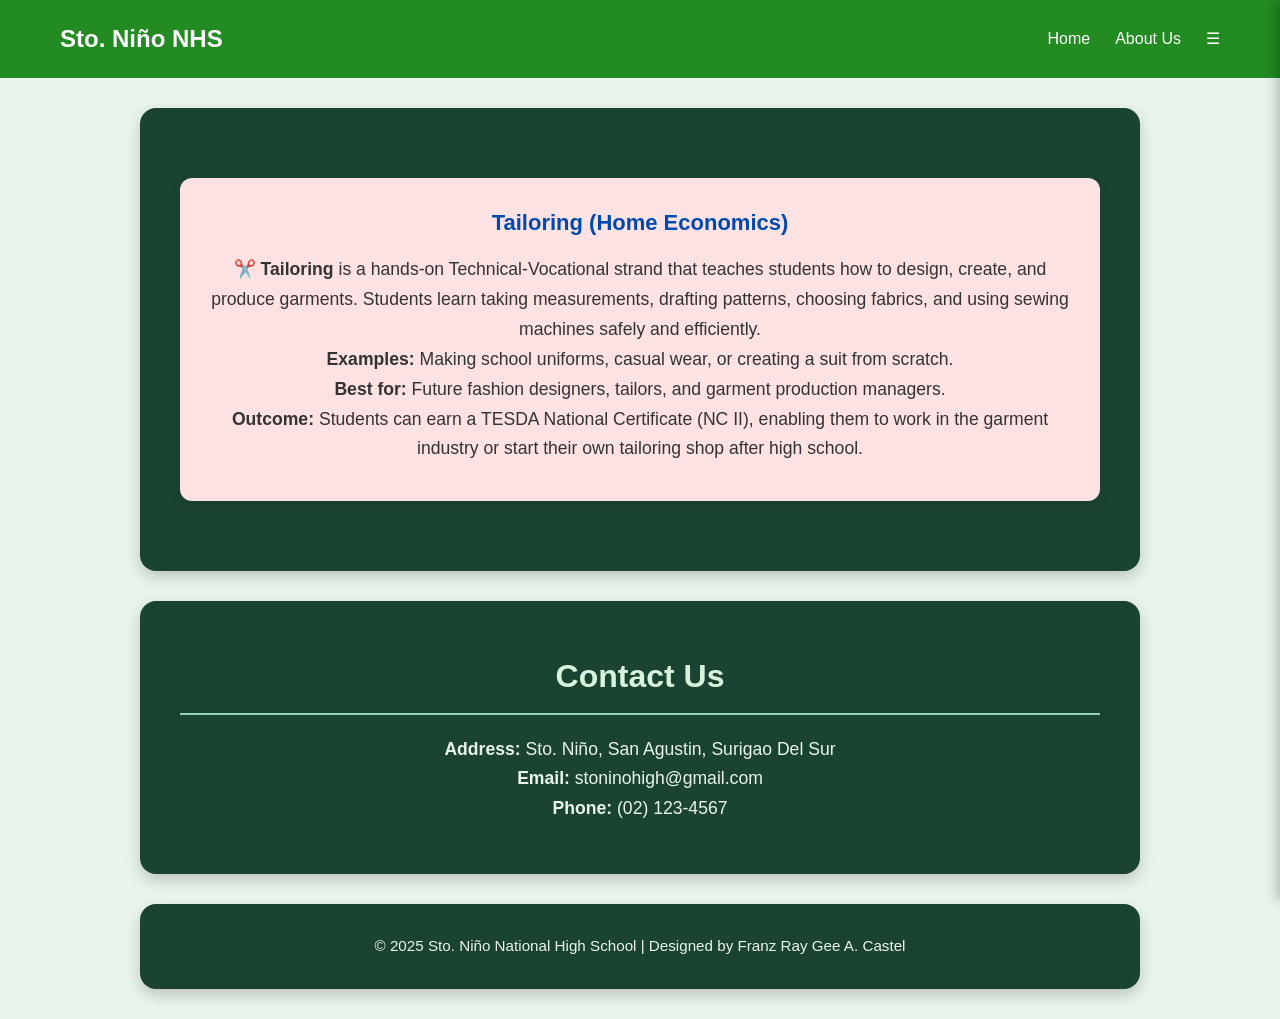
<file: tailoring.html>
<!DOCTYPE html>
<html lang="en">
<head>
  <meta charset="UTF-8">
  <meta name="viewport" content="width=device-width, initial-scale=1">
  <title>Tailoring – Sto. Niño NHS</title>
  <link rel="stylesheet" href="style.css">
</head>
<body>
<header>
    <div class="logo">Sto. Niño NHS</div>
   <nav>
    
    <!-- SIDEBAR -->
    <ul class="sidebar">
        <li onclick="hideSidebar()"><a href="#">✕</a></li>
        
        <li><a href="program.html">Faculty and Staff</a></li>
        <li><a href="Student Life.html">Student Life</a></li>
        <li><a href="Admission.html">Admission</a></li>
        <li><a href="Resources.html">Resources</a></li>
    </ul>
    
    <!-- NORMAL NAVBAR -->
    <ul>
        <li class="hideOnMobile"><a href="index.html">Home</a></li>
        <li class="hideOnMobile"><a href="about.html">About Us</a></li>
        
        
        <!-- HAMBURGER BUTTON -->
        <li class="menu-button" onclick="showSidebar()"><a href="#">☰</a></li>
    </ul>
    
</nav>
</header>

<section class="section">
<div class="tailoring-box">
    <h4>Tailoring (Home Economics)</h4>
    <p>
        ✂️ <strong>Tailoring</strong> is a hands-on Technical-Vocational strand that teaches students how to design, create, and produce garments. Students learn taking measurements, drafting patterns, choosing fabrics, and using sewing machines safely and efficiently.
        <br><strong>Examples:</strong> Making school uniforms, casual wear, or creating a suit from scratch.
        <br><strong>Best for:</strong> Future fashion designers, tailors, and garment production managers.
        <br><strong>Outcome:</strong> Students can earn a TESDA National Certificate (NC II), enabling them to work in the garment industry or start their own tailoring shop after high school.
    </p>
</div>
</section>


<!-- CONTACT -->
<section id="contact" class="section light-bg">
    <h2>Contact Us</h2>
    <p><strong>Address:</strong> Sto. Niño, San Agustin, Surigao Del Sur</p>
    <p><strong>Email:</strong> stoninohigh@gmail.com</p>
    <p><strong>Phone:</strong> (02) 123-4567</p>
</section>

<footer>
    <p>&copy; 2025 Sto. Niño National High School | Designed by Franz Ray Gee A. Castel</p>
</footer>
<script>
    function showSidebar() {
        document.querySelector('.sidebar').style.right = "0";
    }
    
    function hideSidebar() {
        document.querySelector('.sidebar').style.right = "-250px";
    }
</script>
</body>
</html>
</file>
<file: style.css>
/* ===============================
RESET & BASIC STYLES
================================ */
* {
    margin: 0;
    padding: 0;
    box-sizing: border-box;
    font-family: 'Poppins', sans-serif;
}

body {
    line-height: 1.6;
    color: #1f3d1f;
    background-color: #e9f5ec;
}

/* ===============================
HEADER / NAVBAR
================================ */
header {
    display: flex;
    justify-content: space-between;
    align-items: center;
    padding: 20px 60px;
    background-color: forestgreen;
    color: white;
    position: sticky;
    top: 0;
    z-index: 1000;
}

.logo {
    font-size: 1.5em;
    font-weight: bold;
}

/* ===============================
NAV LINKS
================================ */
nav ul {
    list-style: none;
    display: flex;
    gap: 25px;
}

nav a {
    text-decoration: none;
    color: white;
    font-weight: 500;
    transition: color 0.3s;
}

nav a:hover {
    color: #FFD700;
}

/* ===============================
HERO SECTION
================================ */
.hero {
    position: relative;
    height: 90vh;
    width: 100%;
    display: flex;
    align-items: center;
    justify-content: center;
    text-align: center;
    color: white;
}

.hero-bg {
    position: absolute;
    top: 0;
    left: 0;
    width: 100%;
    height: 100%;
    background-size: cover;
    z-index: 0;
    background-repeat:no-repeat;
}

.hero-overlay {
    position: absolute;
    inset: 0;
    background: rgba(0, 0, 0, 0.4);
    z-index: 1;
}

.hero-text {
    position: relative;
    z-index: 2;
    max-width: 700px;
    padding: 0 20px;
}

/* BUTTON */
.btn {
    display: inline-block;
    background-color: #FFD700;
    color: #004AAD;
    padding: 12px 25px;
    border-radius: 8px;
    text-decoration: none;
    font-weight: bold;
    border: 2px solid #FFD700;
    box-shadow: 0 4px 8px rgba(0, 0, 0, 0.2);
    transition: all 0.3s ease;

    margin-top: 350px; /* pushes button lower */
}

.btn:hover {
    background-color: #FFC107;
    transform: translateY(-2px);
}

/* ===============================
SECTIONS
================================ */
.section {
    padding: 50px 40px;
    max-width: 1000px;
    margin: 30px auto;
    text-align: center;
    background-color: #1b4332;
    color: #e9f5ec;
    border-radius: 16px;
    box-shadow: 0 6px 15px rgba(0, 0, 0, 0.2);
}

.section h2 {
    font-size: 2em;
    margin-bottom: 20px;
    color: #d8f3dc;
    border-bottom: 2px solid #95d5b2;
    padding-bottom: 10px;
}

.section p {
    font-size: 1.1em;
    max-width: 900px;
    margin: 0 auto;
    line-height: 1.7;
}

/* ===============================
SIDEBAR
================================ */
.sidebar {
    position: fixed;
    top: 0;
    right: -250px; /* hidden by default */
    height: 100vh;
    width: 250px;
    background-color: forestgreen;
    box-shadow: -5px 0 10px rgba(0,0,0,0.2);
    padding-top: 60px;
    display: flex;
    flex-direction: column;
    gap: 10px;
    z-index: 2000; /* higher than header/nav */
    overflow-y: auto;
    transition: right 0.3s ease; /* smooth slide */
}

/* Sidebar list items */
.sidebar li {
    list-style: none;
    padding: 15px 20px;
}

.sidebar li a {
    color: white;
    font-weight: 500;
    text-decoration: none;
    display: block;
}

.sidebar li a:hover {
    color: #FFD700;
}

/* Show sidebar when JS adds body.has-sidebar */
body.has-sidebar .sidebar {
    right: 0;
}

/* Responsive Sidebar */
@media (max-width: 768px) {
    .sidebar {
        width: 200px;
        padding-top: 40px;
    }
    .sidebar li {
        padding: 12px 15px;
    }
}

/* ===============================
IMAGES
================================ */
.image-container img,
.mv-container img,
.achievement-container img {
    max-width: 100%;
    height: auto;
    display: block;
    border-radius: 8px;
}

.achievement-container,
.mv-container {
    overflow-x: auto;
    display: flex;
    gap: 10px;
}

@media (max-width: 768px) {
    .achievement-container,
    .mv-container {
        flex-direction: column;
        overflow-x: visible;
    }
}

/* ===============================
MODAL FIX FOR MOBILE
================================ */
.modal {
    display: none;
    position: fixed;
    z-index: 9999;
    left: 0;
    top: 0;
    width: 100vw;
    height: 100vh;
    background: rgba(0,0,0,0.85);
    align-items: center;
    justify-content: center;
    overflow: auto;
    padding: 20px;
}

.modal img {
    max-width: 100%;
    max-height: 100%;
    height: auto;
    width: auto;
    display: block;
    margin: auto;
    border-radius: 10px;
    box-shadow: 0 4px 20px rgba(0,0,0,0.5);
}

.modal .close-btn {
    position: fixed;
    top: 20px;
    left: 20px;
    font-size: 20px;
    color: #fff;
    background: rgba(0,0,0,0.6);
    padding: 8px 12px;
    border-radius: 8px;
    cursor: pointer;
    z-index: 10000;
    user-select: none;
    transition: background 0.3s;
}

.modal .close-btn:hover {
    background: rgba(0,0,0,0.8);
}

/* ===============================
ACADEMIC PROGRAMS CARDS
================================ */
.programs-section {
    text-align: center;
    padding: 50px 20px;
}

.programs-section h2 {
    font-size: 2em;
    color: #e9f5ec;
    margin-bottom: 30px;
    border-bottom: 2px solid #95d5b2;
    display: inline-block;
    padding-bottom: 8px;
}

.programs-container {
    display: flex;
    flex-wrap: wrap;
    justify-content: center;
    gap: 20px;
    margin-top: 20px;
}

.program-card {
    background-color: #2e7d32;
    color: #fff;
    text-decoration: none;
    font-weight: bold;
    padding: 30px 25px;
    border-radius: 12px;
    flex: 1 1 200px;
    max-width: 220px;
    text-align: center;
    box-shadow: 0 4px 12px rgba(0,0,0,0.2);
    transition: all 0.3s ease;
}

.program-card:hover {
    background-color: #1b4332;
    transform: translateY(-5px) scale(1.05);
    box-shadow: 0 8px 20px rgba(0,0,0,0.3);
}

@media (max-width: 768px) {
    .programs-container {
        flex-direction: column;
        gap: 15px;
        align-items: center;
    }

    .program-card {  
        max-width: 80%;  
        padding: 25px 20px;  
    }
}

/* ===============================
POLISHED IMAGE CONTROLS
================================ */
.image-container {
    position: relative;
    max-width: 600px;
    margin: 20px auto;
    border-radius: 12px;
    overflow: hidden;
    box-shadow: 0 6px 15px rgba(0, 0, 0, 0.25);
}

.image-container img {
    width: 100%;
    height: auto;
    display: block;
    border-radius: 12px;
    cursor: pointer;
    transition: transform 0.3s ease;
}

.image-container img:hover {
    transform: scale(1.03);
}

.plus-btn {
    position: absolute;
    bottom: 12px;
    right: 12px;
    background-color: #FFD700;
    color: #004AAD;
    font-size: 24px;
    width: 48px;
    height: 48px;
    border-radius: 50%;
    border: 2px solid #004AAD;
    display: flex;
    align-items: center;
    justify-content: center;
    cursor: pointer;
    box-shadow: 0 4px 10px rgba(0,0,0,0.3);
    transition: all 0.3s ease;
    font-weight: bold;
}

.plus-btn:hover {
    background-color: #FFC107;
    transform: scale(1.1);
}

.remove-btn {
    position: absolute;
    top: 12px;
    right: 12px;
    background-color: rgba(255, 77, 77, 0.9);
    color: white;
    font-size: 20px;
    width: 40px;
    height: 40px;
    border-radius: 50%;
    border: none;
    cursor: pointer;
    box-shadow: 0 4px 10px rgba(0,0,0,0.3);
    transition: all 0.3s ease;
    display: inline-flex;
    align-items: center;
    justify-content: center;
}

.remove-btn:hover {
    background-color: #ff1a1a;
    transform: scale(1.1);
}

/* ===============================
MODAL FOR ENLARGED IMAGE
================================ */
.modal {
    display: none;
    position: fixed;
    z-index: 9999;
    left: 0;
    top: 0;
    width: 100%;
    height: 100%;
    background: rgba(0,0,0,0.85);
    align-items: center;
    justify-content: center;
    flex-direction: column;
}

.modal img {
    max-width: 90%;
    max-height: 85%;
    border-radius: 12px;
    box-shadow: 0 6px 20px rgba(0,0,0,0.5);
}

.modal .close-btn {
    align-self: flex-start;
    margin: 20px;
    font-size: 22px;
    color: #fff;
    background-color: rgba(0,0,0,0.5);
    padding: 8px 16px;
    border-radius: 8px;
    cursor: pointer;
    transition: all 0.3s ease;
}

.modal .close-btn:hover {
    background-color: rgba(0,0,0,0.7);
    transform: translateY(-2px);
}

/* ===============================
FOOTER (Polished Like Contact)
================================ */
footer {
    max-width: 1000px;
    margin: 30px auto;
    padding: 30px 40px;
    background-color: #1b4332;
    color: #e9f5ec;
    border-radius: 16px;
    box-shadow: 0 6px 15px rgba(0, 0, 0, 0.2);
    text-align: center;
    font-size: 0.95em;
}

footer p {
    margin: 0;
}

/* ===============================
MODULES GRID & CARDS POLISH
================================ */
.modules-grid {
    display: flex;
    flex-wrap: wrap;
    justify-content: center;
    gap: 30px;
    margin-top: 20px;
}

.module-card {
    background-color: #2e7d32; /* forest green variant */
    color: #e9f5ec;
    border-radius: 16px;
    padding: 25px 20px;
    flex: 1 1 250px;
    max-width: 300px;
    box-shadow: 0 6px 15px rgba(0,0,0,0.25);
    transition: transform 0.3s ease, box-shadow 0.3s ease;
}

.module-card h3 {
    font-size: 1.5em;
    margin-bottom: 15px;
    color: #d8f3dc;
    border-bottom: 2px solid #95d5b2;
    padding-bottom: 8px;
}

.module-card .module-list {
    display: flex;
    flex-direction: column;
    gap: 12px;
    margin-top: 10px;
}

.module-card .module-list a {
    background-color: #1b4332;
    color: #e9f5ec;
    text-decoration: none;
    padding: 10px 15px;
    border-radius: 8px;
    font-weight: 500;
    transition: all 0.3s ease;
    text-align: center;
}

.module-card .module-list a:hover {
    background-color: #95d5b2;
    color: #1b4332;
    transform: translateY(-2px);
}

/* Responsive for smaller screens */
@media (max-width: 768px) {
    .modules-grid {
        flex-direction: column;
        align-items: center;
        gap: 20px;
    }

    .module-card {
        max-width: 90%;
    }
}

/* =========================
ADMISSION PAGE BOX DESIGN
Append this to style.css
========================= */

.admission-box{
    background-color: #FFD700;
    border-left: 6px solid #FFD700;
    border-radius: 10px;
    padding: 20px 25px;
    margin-top: 25px;
    box-shadow: 0 4px 12px rgba(0,0,0,0.15);
    line-height: 1.7;
    transition: transform 0.2s ease, box-shadow 0.2s ease;
}

.admission-box:hover{
    transform: translateY(-3px);
    box-shadow: 0 6px 16px rgba(0,0,0,0.2);
}

.admission-box h4{
    color: #004AAD;
    margin-bottom: 12px;
    font-size: 18px;
}

.admission-box p{
    margin-bottom: 10px;
    color: #333;
}

.admission-box strong{
    color: #000;
}

/* spacing for admission section */
#admissions-process{
    margin-top: 20px;
}

/* mobile adjustment */
@media (max-width:768px){
    .admission-box{
        padding:18px;
    }
}

/* =========================
ADMISSION PAGE BOX DESIGN
(bigger font + warm yellow)
========================= */

.admission-box{
    background-color:  #FFD700; /* warm yellow */
    border-left: 6px solid #FFD700;
    color: #FFD700;
    border-radius: 10px;
    padding: 25px 30px;
    margin-top: 30px;
    box-shadow: 0 4px 12px rgba(0,0,0,0.15);
    line-height: 1.8;
    font-size: 18px; /* bigger text */
    transition: transform 0.2s ease, box-shadow 0.2s ease;
}

.admission-box:hover{
    transform: translateY(-3px);
    box-shadow: 0 6px 16px rgba(0,0,0,0.2);
}

.admission-box h4{
    color: #004AAD;
    margin-bottom: 12px;
    font-size: 22px; /* bigger heading */
}

.admission-box p{
    margin-bottom: 12px;
    color: #333;
}

.admission-box strong{
    color: #000;
}

/* Mobile adjustment */
@media (max-width:768px){
    .admission-box{
        padding:20px;
        font-size:16px;
    }

    .admission-box h4{
        font-size:20px;
    }
}

/* Force warm yellow background for admission boxes */

.admission-box{
    background-color: #FFE680 !important; /* warm yellow */
    border-left: 6px solid #FFD700;
    border-radius: 10px;
    padding: 25px 30px;
    margin-top: 30px;
    box-shadow: 0 4px 12px rgba(0,0,0,0.15);
    line-height: 1.8;
    font-size: 18px;
    text-align:left;
}

.admission-box h4{
    font-size: 22px;
}

/* ===== FIX ADMISSION BOX TEXT SIZE ===== */

.section .admission-box{
    background-color: #FFE680;
    border-left: 6px solid #FFD700;
    border-radius: 12px;
    padding: 35px 40px;
    margin-top: 35px;
    box-shadow: 0 5px 14px rgba(0,0,0,0.2);
}

/* BIG headings */
.section .admission-box h4{
    font-size: 30px;
    color: #004AAD;
    margin-bottom: 15px;
}

/* BIG paragraph text */
.section .admission-box p{
    font-size: 22px;
    line-height: 1.9;
}

/* mobile */
@media (max-width:768px){
    .section .admission-box h4{
        font-size:24px;
    }

    .section .admission-box p{
        font-size:18px;
    }
}

/* HUMSS box style – readable version */
.humss-box {
    background-color: #FFDDAA; /* slightly darker peach */
    border-radius: 12px;
    padding: 25px 30px;
    margin: 20px 0;
    box-shadow: 0 4px 12px rgba(0,0,0,0.15);
    line-height: 1.8;
    font-size: 16px; /* ~15pt like Word */
    color: #1A1A1A; /* dark text for readability */
}

.humss-box h4 {
    font-size: 22px; /* bigger heading */
    margin-bottom: 12px;
    color: #003366; /* darker heading color */
}

/* Tailoring box style */
.tailoring-box {
    background-color: #FDE2E4; /* soft muted pink, easy on the eyes */
    border-radius: 12px;
    padding: 25px 30px;
    margin: 20px 0;
    box-shadow: 0 4px 12px rgba(0,0,0,0.1);
    line-height: 1.8;
    font-size: 16px; /* ~15pt like Word */
}

.tailoring-box h4 {
    font-size: 22px; /* bigger heading */
    margin-bottom: 12px;
    color: #004AAD; /* consistent dark blue for titles */
}

.tailoring-box p {
    margin-bottom: 12px;
    color: #333333; /* dark gray text for readability */
}

/* Aquaculture box style */
.aquaculture-box {
    background-color: #D0F0F7; /* soft, muted aqua */
    border-radius: 12px;
    padding: 25px 30px;
    margin: 20px 0;
    box-shadow: 0 4px 12px rgba(0,0,0,0.1);
    line-height: 1.8;
    font-size: 16px; /* ~15pt like Word */
}

.aquaculture-box h4 {
    font-size: 22px; /* bigger heading */
    margin-bottom: 12px;
    color: #004AAD; /* consistent dark blue title */
}

.aquaculture-box p {
    margin-bottom: 12px;
    color: #333333; /* dark gray text for readability */
}
</file>
